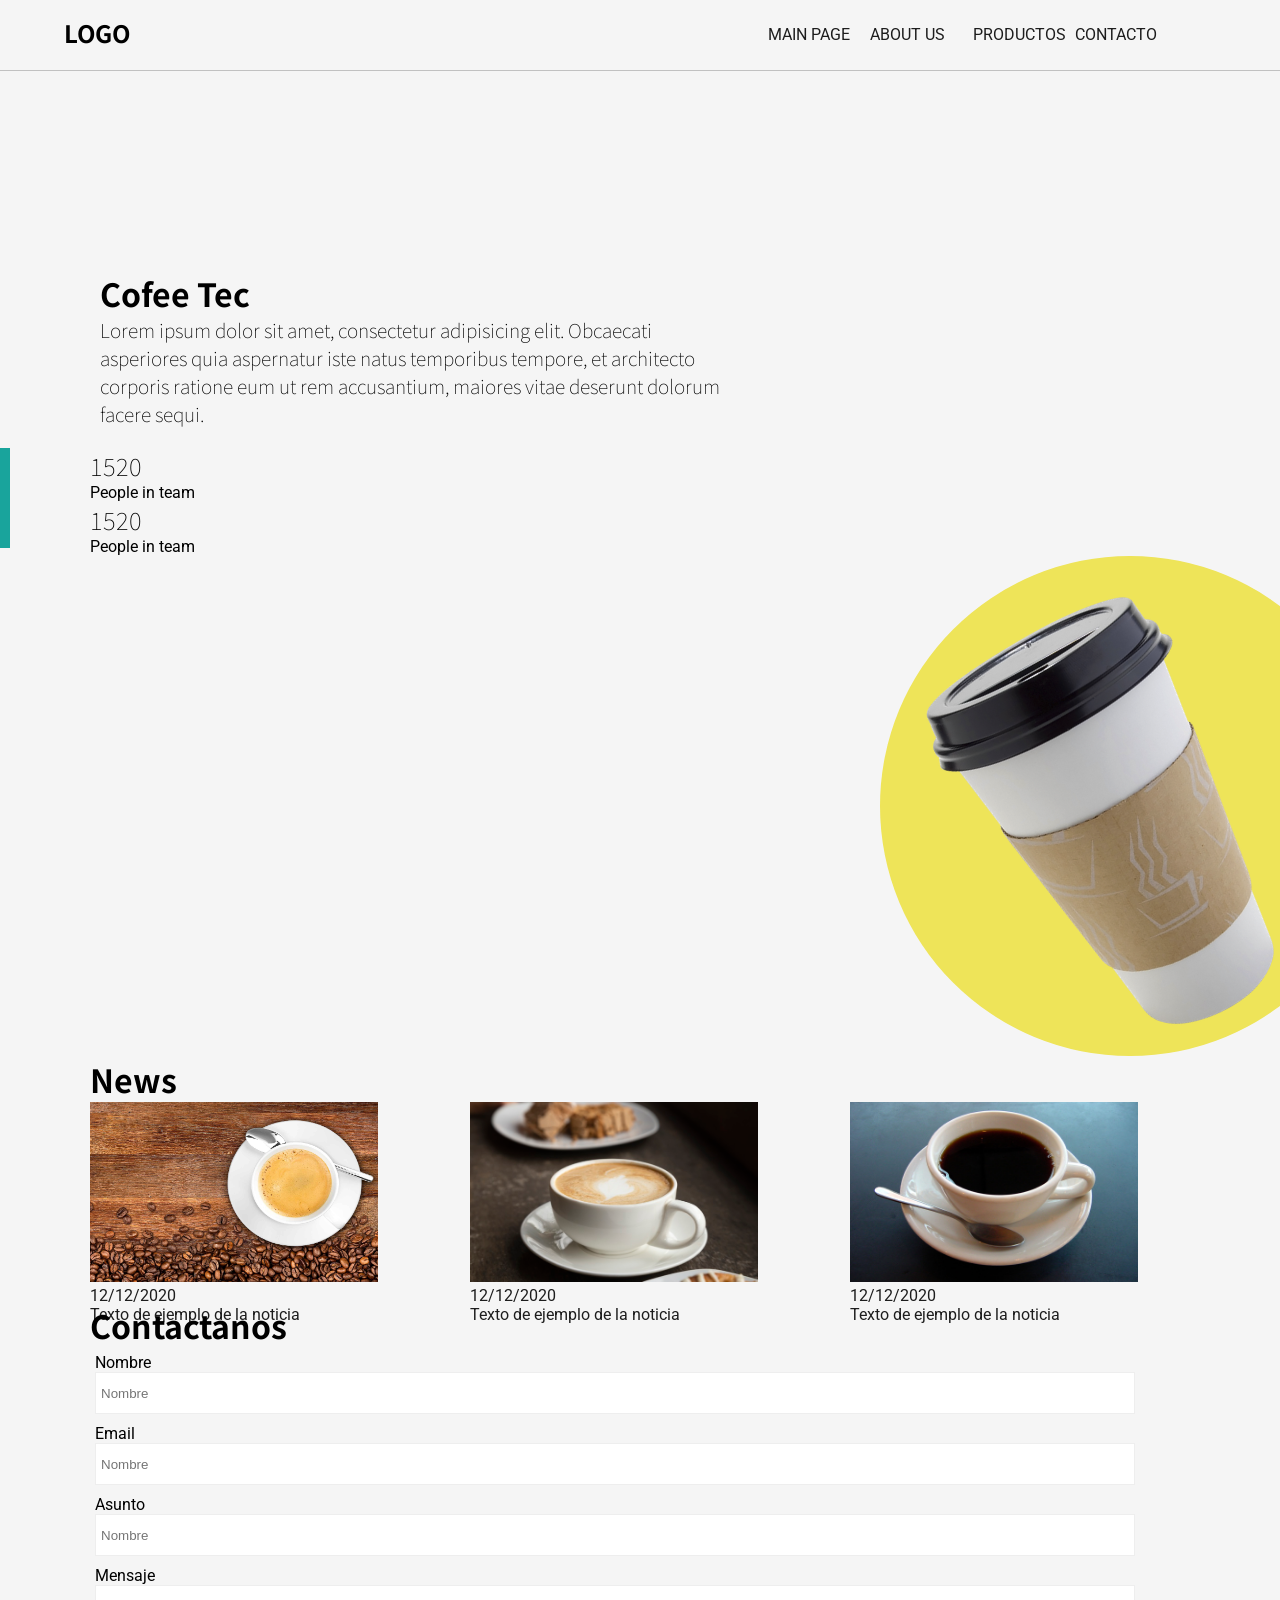
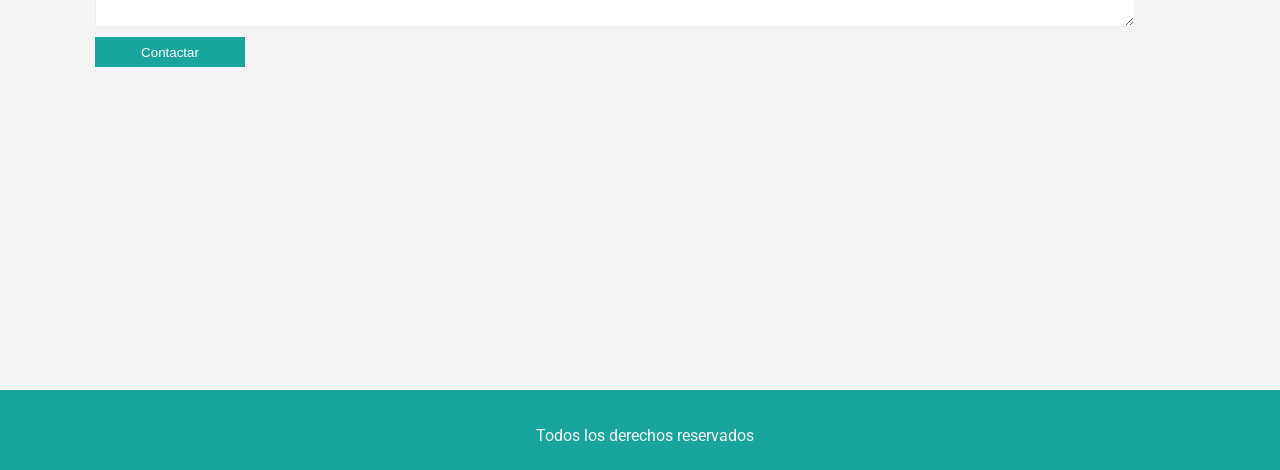
<file: coffee/index.html>
<!DOCTYPE html>
<html lang="en">
<head>
    <meta charset="UTF-8">
    <meta name="viewport" content="width=device-width, initial-scale=1.0">
    <title>Coffee </title>
    <link rel="stylesheet" href="./css/estilos.css">
        <link rel="preconnect" href="https://fonts.gstatic.com">
        <link href="https://fonts.googleapis.com/css2?family=Noto+Sans+JP&family=Roboto:ital,wght@0,100;0,400;1,100&display=swap" rel="stylesheet">
        <link rel="stylesheet" href="./css/mediaquerys.css">
</head>
<body>
    <header>
        <div id="logo">
            <h2>LOGO</h2>
        </div>
        <nav>
            <ul>
                <li>
                    <a href="#">Main Page</a>
                </li>
                <li>
                    <a href="#">About Us</a>
                </li>
                <li>
                    <a href="#">Productos</a>
                </li>
                <li>
                    <a href="#">Contacto</a>
                </li>
            </ul>
        </nav>
    </header>
    <section id="main">
        <div class="col">
            <h1>Cofee Tec</h1>
            <h3>Lorem ipsum dolor sit amet, consectetur adipisicing elit. Obcaecati asperiores quia aspernatur iste natus temporibus tempore, et architecto corporis ratione eum ut rem accusantium, maiores
                 vitae deserunt dolorum facere sequi.
            </h3>
            <div id="numeros">
                <div style="margin-left: 80px;">
                    <div class="col">
                        <h5>1520</h5>
                        <p>People in team</p>
                    </div>
                    <div class="col">
                        <h5>1520</h5>
                        <p>People in team</p>
                    </div>
                </div>
                
            </div>
            
        </div>

        <div class="col">
            <div class="bola">
                <img src="./img/cofeecup.png" alt="" width="500px">
            </div>
            
        </div>
    </section>
    <section id="news">
        <h2>News</h2>
        <div class="columna3" style="margin-left:0px">
            <a href="">
            <img src="./img/c1.jpg" alt="">
            <p>12/12/2020</p>
            <p>
                Texto de ejemplo de la noticia
            </p>
            </a>
        </div>
        <div class="columna3">
            <a href="">
                <img src="./img/c2.jpg" alt="">
                <p>12/12/2020</p>
                <p>
                    Texto de ejemplo de la noticia
                </p>
                </a>
        </div>
        <div class="columna3">
            <a href="">
                <img src="./img/c3.jpg" alt="">
                <p>12/12/2020</p>
                <p>
                    Texto de ejemplo de la noticia
                </p>
                </a>
        </div>
    </section>
    <section id="contact" style="height:600px;">
        <h2>Contactanos</h2>
        <div class="col">
            <form action="">
                <fieldset>
                    <label for="">Nombre</label>
                    <input type="text" placeholder="Nombre" required>
                </fieldset>
                <fieldset>
                    <label for="">Email</label>
                    <input type="text" placeholder="Nombre" required>
                </fieldset>
                <fieldset>
                    <label for="">Asunto</label>
                    <input type="text" placeholder="Nombre" required>
                </fieldset>
                <fieldset>
                    <label for="">Mensaje</label>
                    <textarea name="" id="" cols="30" rows="10"></textarea>
                </fieldset>
                <fieldset>
                    <button type="submit">Contactar</button>
                </fieldset>
            </form>
        </div>
        <div class="col">
            <iframe src="https://www.google.com/maps/embed?pb=!1m18!1m12!1m3!1d110096.50591133592!2d-107.97420684830922!3d30.421476522360614!2m3!1f0!2f0!3f0!3m2!1i1024!2i768!4f13.1!3m3!1m2!1s0x86dcac56ed28dca7%3A0x8299e04ee6d4dc88!2sCaffento!5e0!3m2!1ses-419!2smx!4v1610325547978!5m2!1ses-419!2smx" 
            width="100%" height="350" frameborder="0" style="border:0;" allowfullscreen="" aria-hidden="false" tabindex="0"></iframe>
        </div>
    </section>
    <br>
    <br>
    <footer>Todos los derechos reservados</footer>
</body>
</html>
</file>
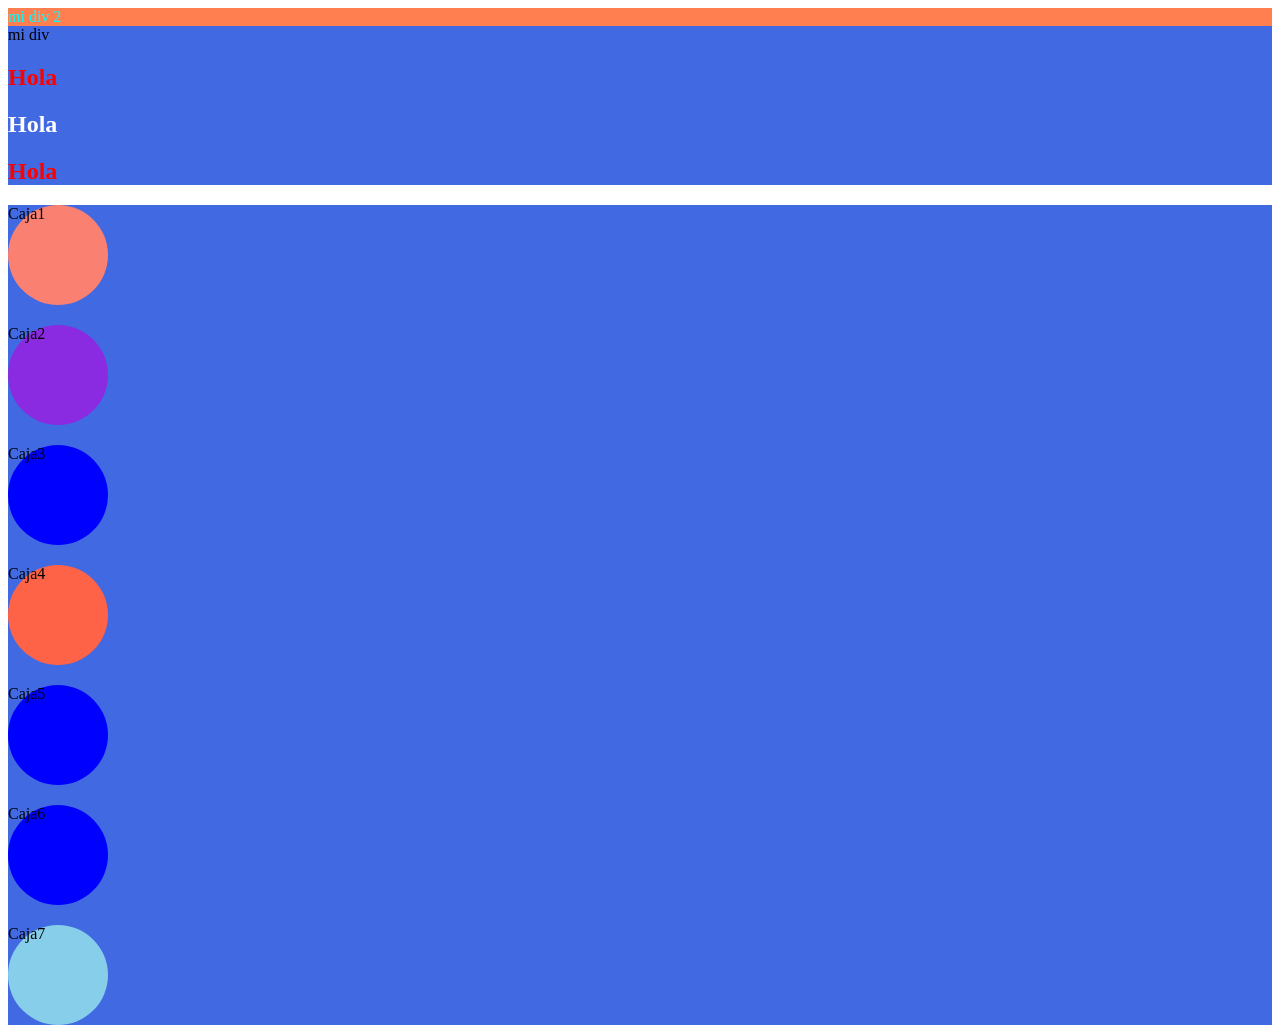
<file: estilos/index.html>
<!DOCTYPE html>
<html lang="en">
<head>
    <meta charset="UTF-8">
    <meta name="viewport" content="width=device-width, initial-scale=1.0">
    <title>Hola mundo en css</title>
    <link rel="stylesheet" href="./estilos.css">
</head>
<body>
    <div style="background-color: coral; color: aqua">
        mi div 2
    </div>
    <div>
        mi div 
        <h2 id="titulo2">Hola</h2>
        <h2 id="titulo">Hola</h2>
        <h2>Hola</h2>
    </div>
    <div>
        <div class="caja">Caja1</div>
        <div class="caja" style="background-color: blueviolet;">Caja2</div>
        <div class="caja">Caja3</div>
        <div class="caja">Caja4</div>
        <div class="caja">Caja5</div>
        <div class="caja">Caja6</div>
        <div class="caja">Caja7</div>
    </div>
</body>
</html>
</file>
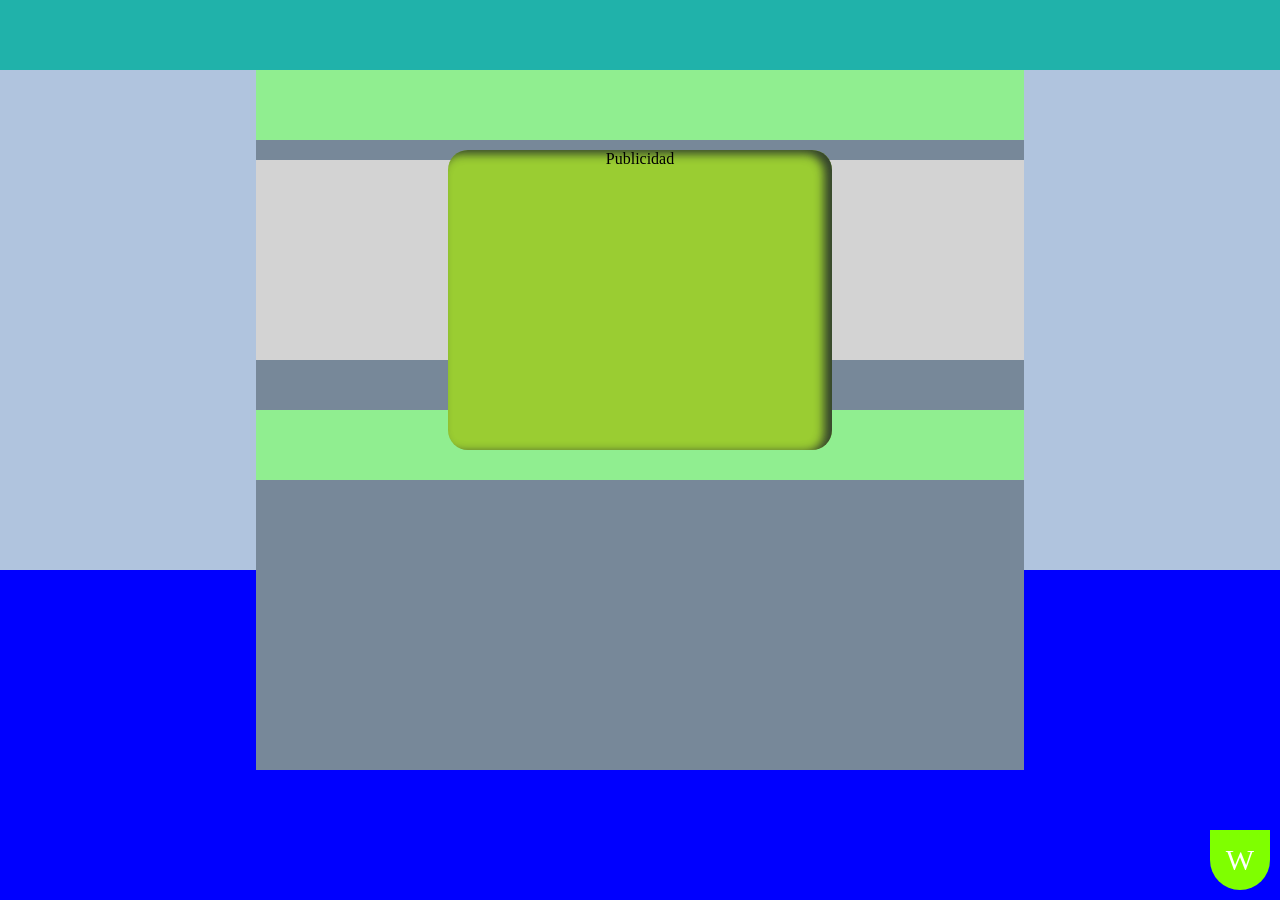
<file: prepractica/index.html>
<!DOCTYPE html>
<html lang="en">
<head>
    <meta charset="UTF-8">
    <meta name="viewport" content="width=device-width, initial-scale=1.0">
    <title>Prepractica</title>
    <link rel="stylesheet" href="./estilos.css">
</head>
<body>
    <div id="header"></div>
    <div id="central">
        <div id="nav"></div>
        <div id="section">
            <div id="header2"></div>
            <div id="article"></div>
            <div id="footer"></div>
        </div>
        <div id="aside"></div>
    </div>
    <div id="footer2"></div>
    <div id="whats">
        W
    </div>
    <div id="an">Publicidad</div>
</body>
</html>
</file>
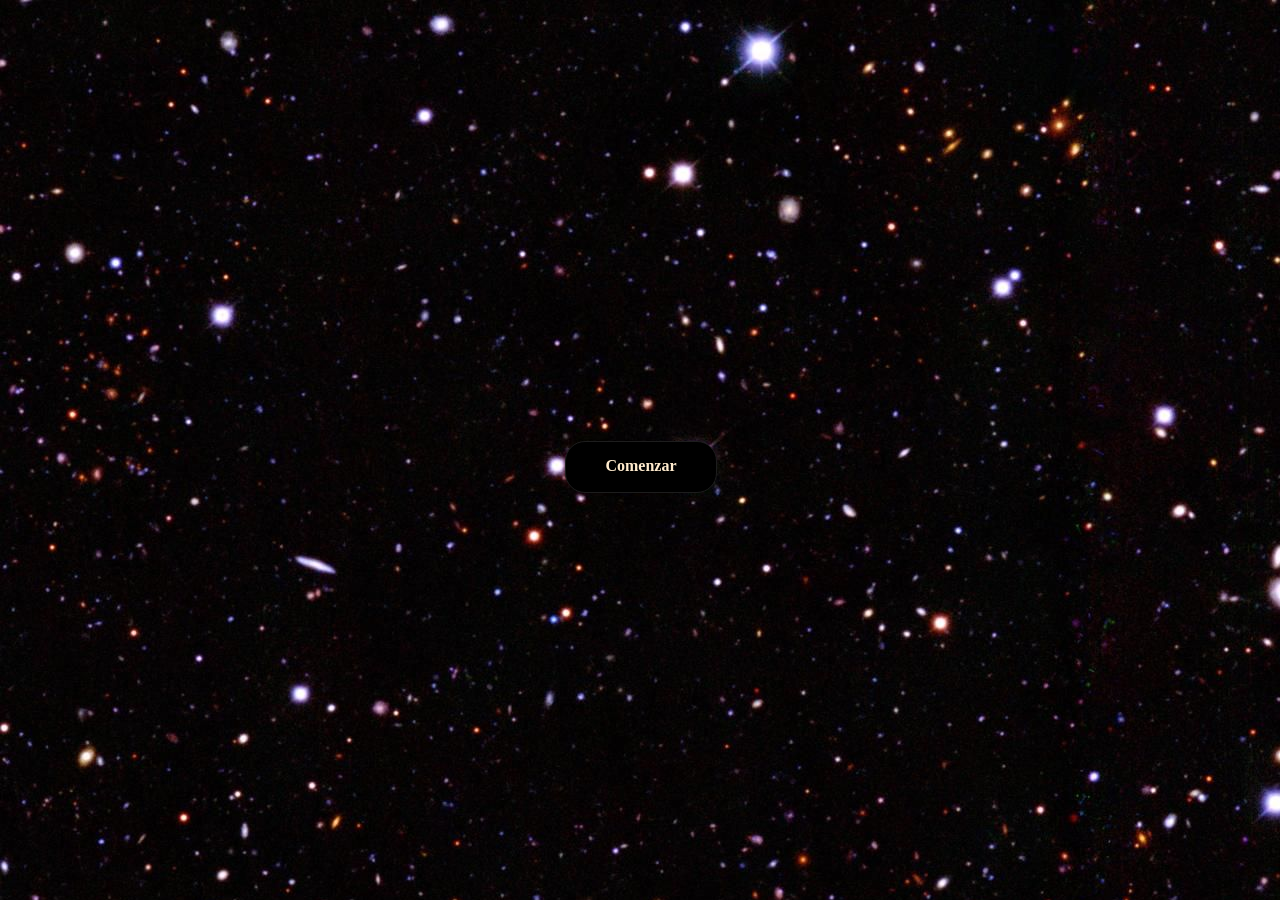
<file: space/index.html>
<!DOCTYPE html>
<html lang="en">
<head>
    <meta charset="UTF-8">
    <meta name="viewport" content="width=device-width, initial-scale=1.0">
    <title>Space</title>
    <link rel="stylesheet" href="./css/estilos.css">
</head>
<body>
    
    <a href="./planetas.html" id="btn">Comenzar</a>
</body>
</html>
</file>
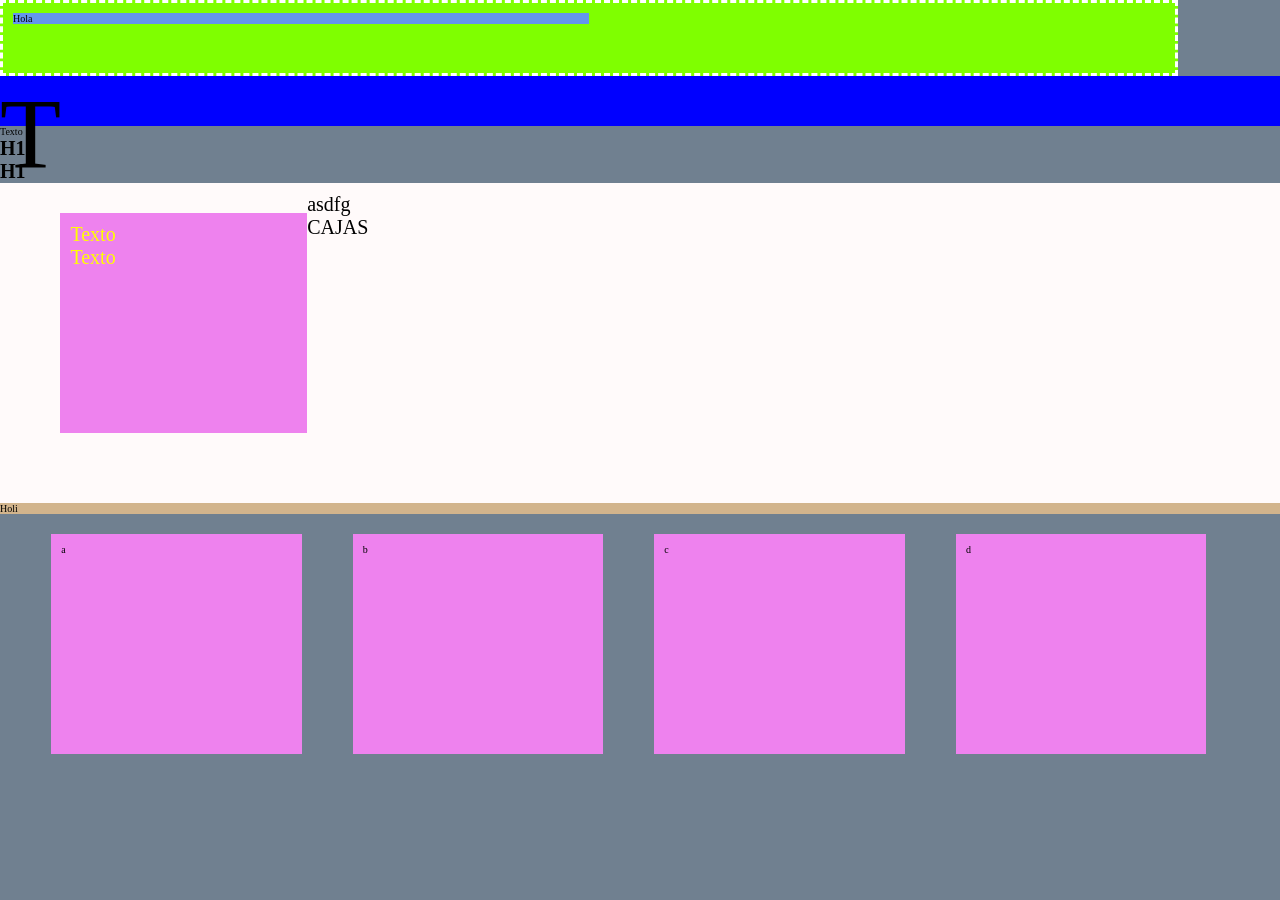
<file: estilos/cajas.html>
<!DOCTYPE html>
<html lang="en">
<head>
    <meta charset="UTF-8">
    <meta name="viewport" content="width=device-width, initial-scale=1.0">
    <title>Cajas</title>
    <link rel="stylesheet" href="./cajas.css">
</head>
<body>
    <div id="nuevo">
        <div>Hola</div>
    </div>
    <span id="span">T</span>
    <span >Texto</span>
    <h1>H1</h1>
    <h1>H1</h1>
    <div id="caja1">
        asdfg
        <div class="cajas">
            <p>Texto</p>
            <p>Texto</p>
        </div>    
        <div>
            <p>CAJAS</p>
        </div>
    </div>
    <div id="caja2">Holi</div>
    <div class="cajas">a</div>
    <div class="cajas">b</div>
    <div class="cajas">c</div>
    <div class="cajas">d</div>
</body>
</html>
</file>
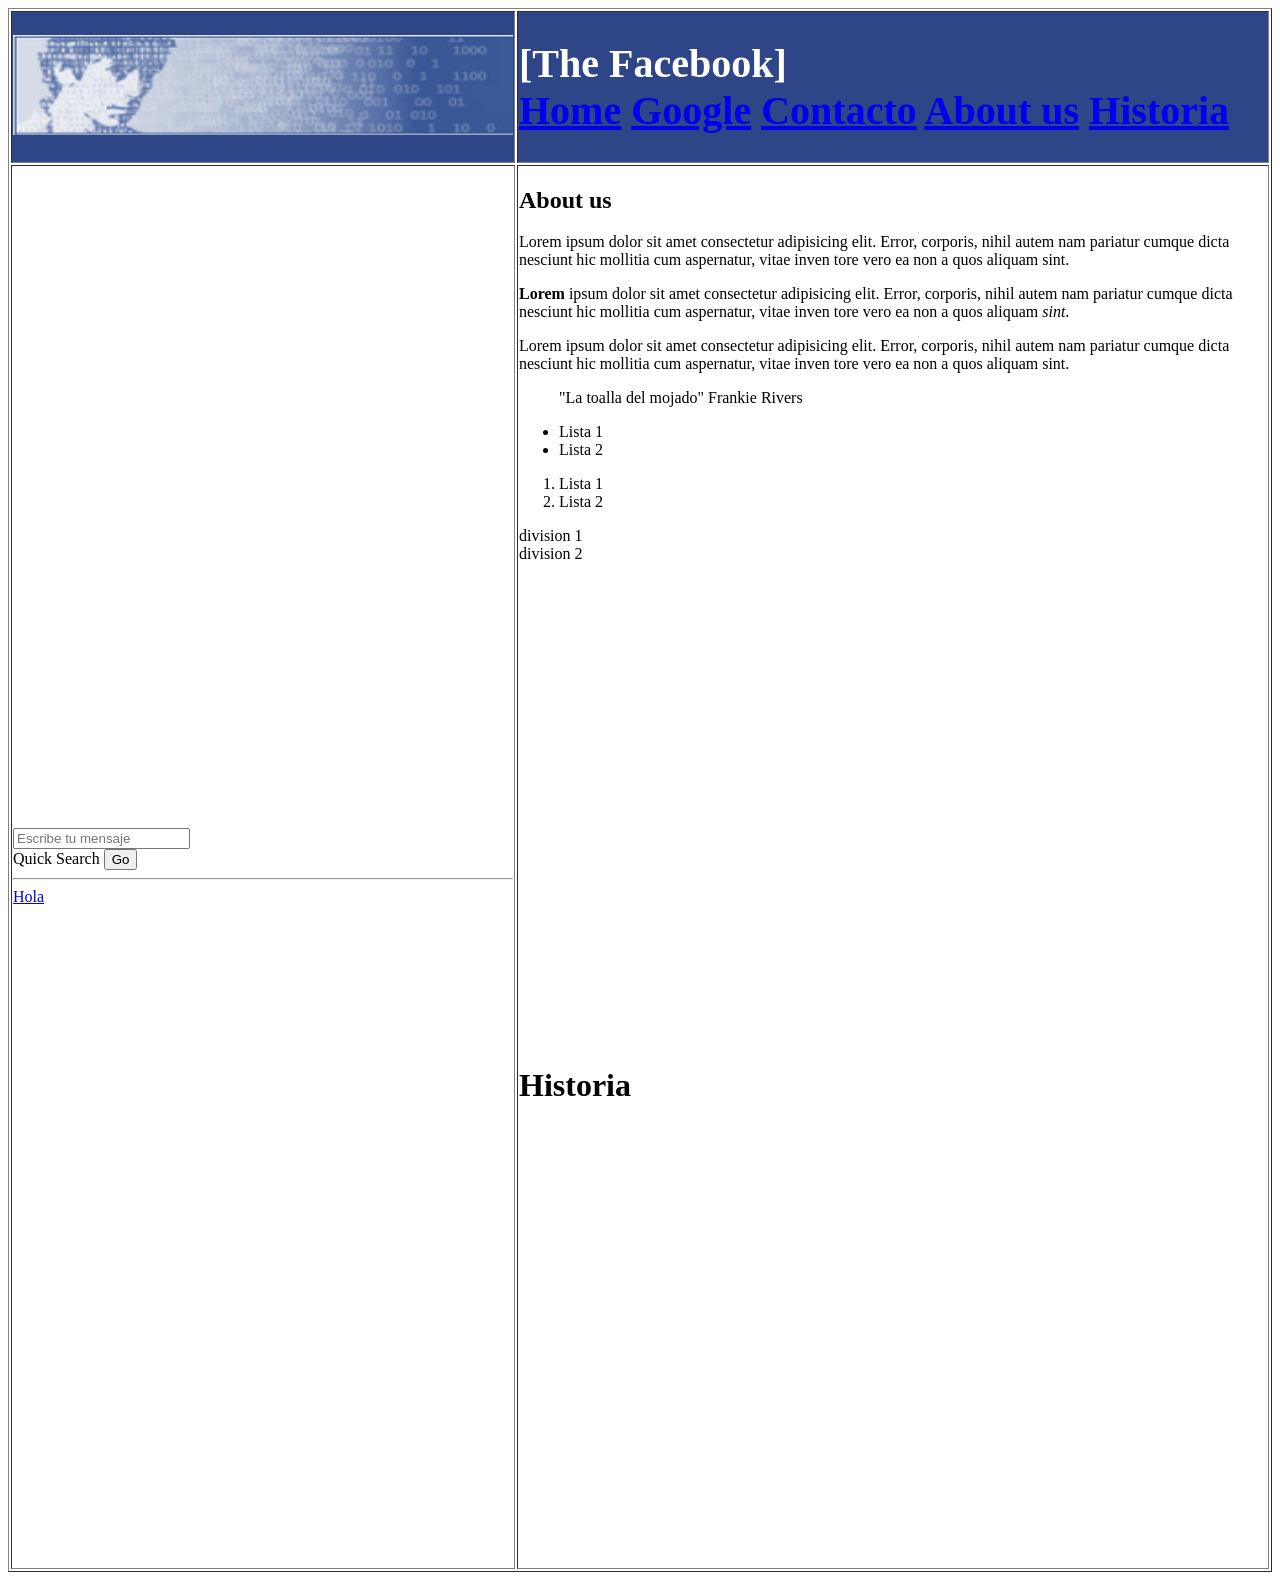
<file: Introducción/about.html>
<!DOCTYPE html>
<html>
    <head>
        <meta charset="UTF-8">
        <title>the facebook</title>
    </head>
    <body>
        <table border="1px" width="100%" height="600px">
            <tbody>
                <tr height="100px" bgcolor="#2e4588">
                    <td width="500px">
                        
                        <img src="./img/fondo.png" width="500px" height="100px"/>
                    </td>
                    <td>
                    <h1 style="color:white;font-size:40px">
                        <span>[The Facebook]</span>
                        <br>
                        <a href="./thefacebook.html" target="blank">Home</a>
                        <a href="http://google.com" target="blank">Google</a>
                        <a href="mailto:angelicasalaicesarriola@gmail.com">Contacto</a>
                        <a href="./about.html">About us</a>
                        <a href="./about.html#historia">Historia</a>
                    
                    </h1>

                    </td>
                </tr>
                <tr>
                    <td width="200px">
                        <input type="text" placeholder="Escribe tu mensaje">
                        <br>
                        <label>Quick Search</label>
                        <button>Go</button>
                        <hr>
                        <a href="#">Hola</a>
                    </td>
                    <td>
                        <h2>About us</h2>
                        <p>Lorem ipsum dolor sit amet consectetur adipisicing elit. Error, corporis, nihil autem
                             nam pariatur cumque dicta nesciunt hic mollitia cum aspernatur, vitae inven
                            tore vero ea non a quos aliquam sint.
                        </p>
                        <p><b>Lorem</b> ipsum dolor sit amet consectetur adipisicing elit. Error, corporis, nihil autem
                            nam pariatur cumque dicta nesciunt hic mollitia cum aspernatur, vitae inven
                           tore vero ea non a quos aliquam <i>sint</i>.
                       </p>
                       <p>Lorem ipsum dolor sit amet consectetur adipisicing elit. Error, corporis, nihil autem
                        nam pariatur cumque dicta nesciunt hic mollitia cum aspernatur, vitae inven
                       tore vero ea non a quos aliquam sint.
                        </p>
                        <blockquote>
                            "La toalla del mojado" Frankie Rivers
                        </blockquote>
                        <ul>
                            <li>Lista 1</li>
                            <li>Lista 2</li>

                        </ul>
                        <ol>
                            <li>Lista 1</li>
                            <li>Lista 2</li>
                            
                        </ol>
                        <div>division 1</div>
                        <div style="height: 500px;">division 2</div>
                        <div id="historia" style="height: 500px;">
                            <h1>Historia</h1>
                    </td>
                </tr>
            </tbody>
        </table>
    </body>  
</html>
</file>
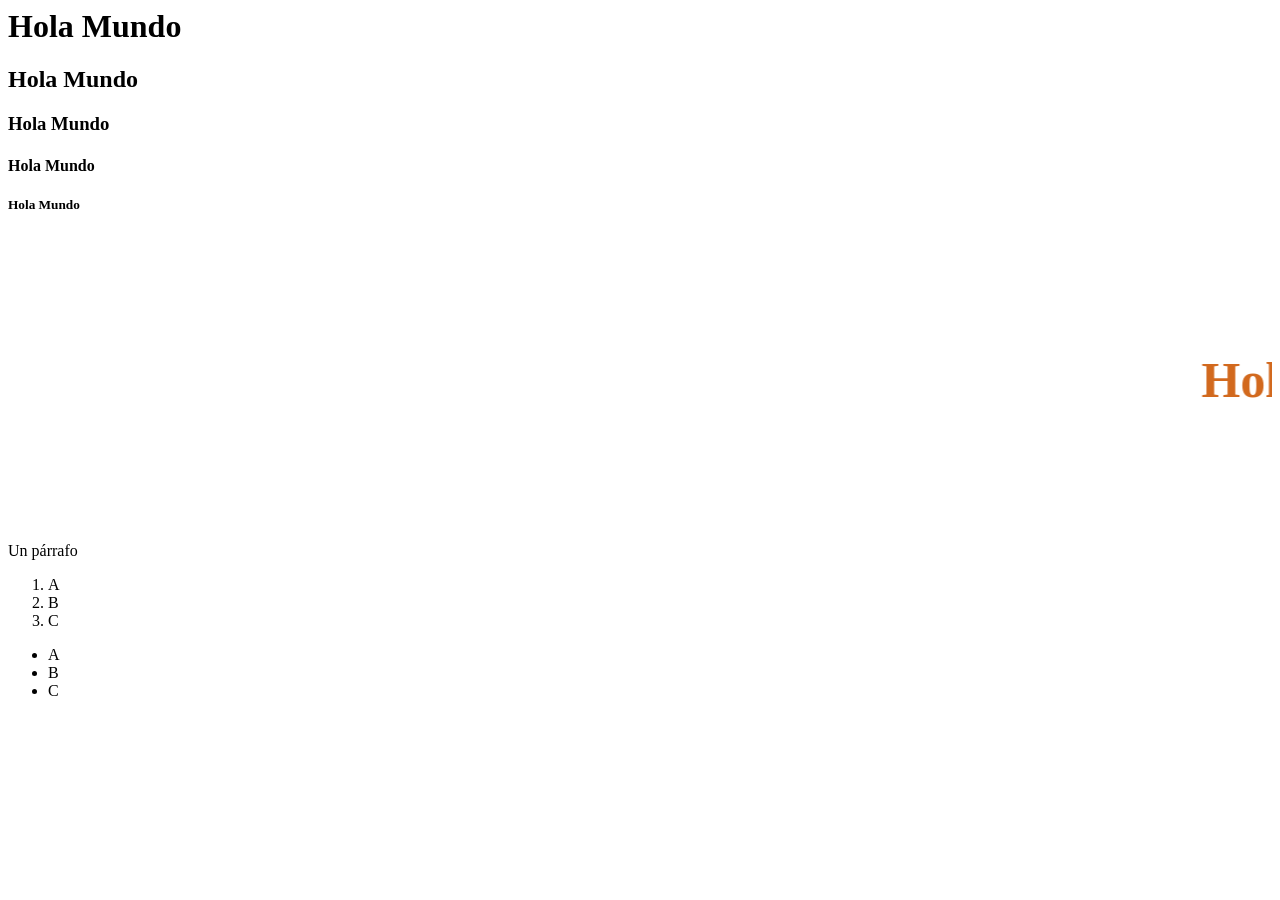
<file: Introducción/holamundo.html>
<doctype html>
<html lang="es">
	<head>
		<!--Configuraciones del sitio-->
		<title>Hello World</title>
		<meta charset="UTF-8"/>
	</head>
	<body>
		<!--Cuerpo de la página-->
		<h1>Hola Mundo</h1>
		<h2>Hola Mundo</h2>
		<h3>Hola Mundo</h3>
		<h4>Hola Mundo</h4>
		<h5>Hola Mundo</h5>
		<marquee>
			<h6 style="color: chocolate;font-size:50px">Hola 					Mundo</h6>
		</marquee>
		<p>Un párrafo</p>
		<ol>
			<li>A</li>
			<li>B</li>
			<li>C</li>
		</ol>
		<ul>
			<li>A</li>
			<li>B</li>
			<li>C</li>
		</ul>
			
	</body>






</html>
</file>
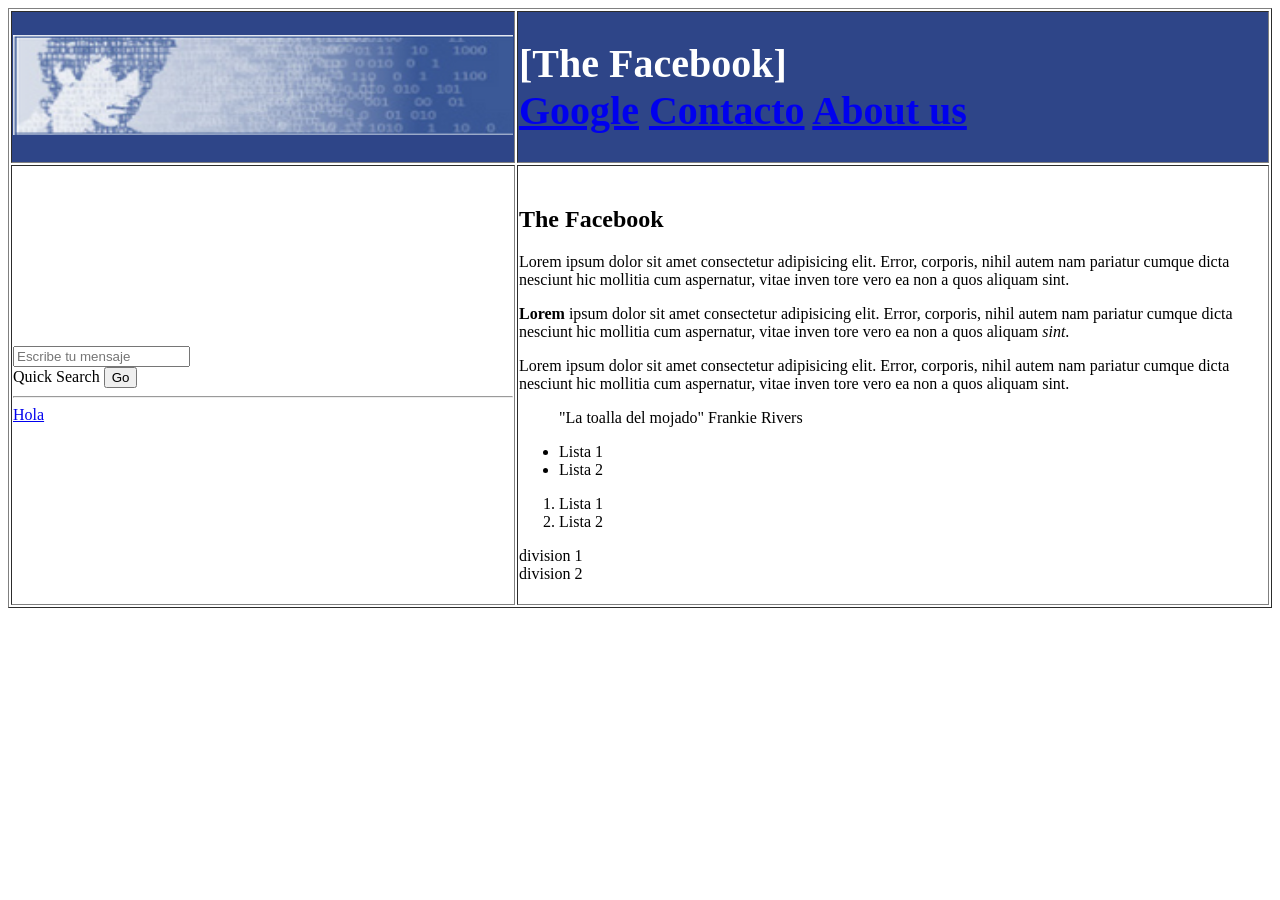
<file: Introducción/thefacebook.html>
<!DOCTYPE html>
<html>
    <head>
        <meta charset="UTF-8">
        <title>the facebook</title>
    </head>
    <body>
        <table border="1px" width="100%" height="600px">
            <tbody>
                <tr height="100px" bgcolor="#2e4588">
                    <td width="500px">
                        
                        <img src="./img/fondo.png" width="500px" height="100px"/>
                    </td>
                    <td>
                    <h1 style="color:white;font-size:40px">
                        <span>[The Facebook]</span>
                        <br>
                        <a href="http://google.com" target="blank">Google</a>
                        <a href="./contacto.html">Contacto</a>
                        <a href="./about.html">About us</a>
                    </h1>

                    </td>
                </tr>
                <tr>
                    <td width="200px">
                        <input type="text" placeholder="Escribe tu mensaje">
                        <br>
                        <label>Quick Search</label>
                        <button>Go</button>
                        <hr>
                        <a href="#">Hola</a>
                    </td>
                    <td>
                        <h2>The Facebook</h2>
                        <p>Lorem ipsum dolor sit amet consectetur adipisicing elit. Error, corporis, nihil autem
                             nam pariatur cumque dicta nesciunt hic mollitia cum aspernatur, vitae inven
                            tore vero ea non a quos aliquam sint.
                        </p>
                        <p><b>Lorem</b> ipsum dolor sit amet consectetur adipisicing elit. Error, corporis, nihil autem
                            nam pariatur cumque dicta nesciunt hic mollitia cum aspernatur, vitae inven
                           tore vero ea non a quos aliquam <i>sint</i>.
                       </p>
                       <p>Lorem ipsum dolor sit amet consectetur adipisicing elit. Error, corporis, nihil autem
                        nam pariatur cumque dicta nesciunt hic mollitia cum aspernatur, vitae inven
                       tore vero ea non a quos aliquam sint.
                        </p>
                        <blockquote>
                            "La toalla del mojado" Frankie Rivers
                        </blockquote>
                        <ul>
                            <li>Lista 1</li>
                            <li>Lista 2</li>

                        </ul>
                        <ol>
                            <li>Lista 1</li>
                            <li>Lista 2</li>
                            
                        </ol>
                        <div>division 1</div>
                        <div>division 2</div>
                    </td>
                </tr>
            </tbody>
        </table>
    </body>  
</html>
</file>
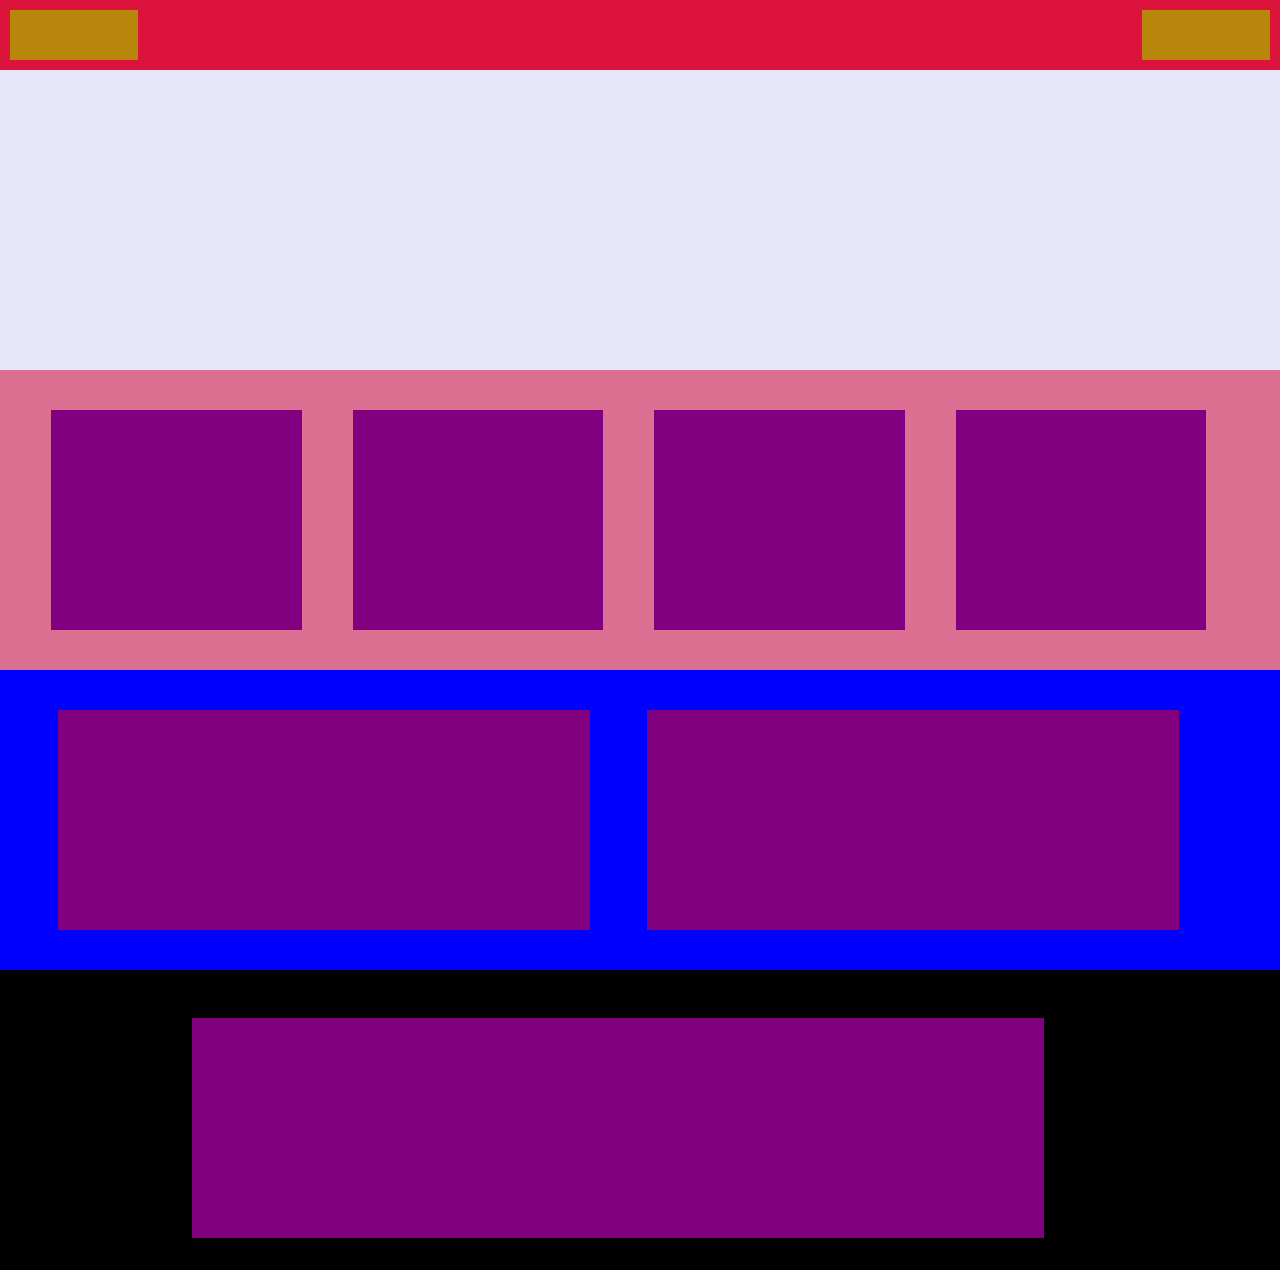
<file: practica1/practica1.html>
<!DOCTYPE html>
<html lang="en">
<head>
    <meta charset="UTF-8">
    <meta name="viewport" content="width=device-width, initial-scale=1.0">
    <title>Pracctica 1</title>
    <link rel="stylesheet" href="./estilos.css">
</head>
<body>
    <div id=header>
        <div id=nav></div>
        <div id=section></div>
        <div id=aside></div>
    </div>
    <div id=caja1></div>
    <div id=caja2>
        <div class="caja1"></div>
        <div class="caja1"></div>
        <div class="caja1"></div>
        <div class="caja1"></div>
    </div>
    <div id="caja3">
        <div class="caja2"></div>
        <div class="caja2"></div>
    </div>
    <div id="caja4">
        <br>
        <div id="caja5"></div>
    </div>
   

</body>
</html>
</file>
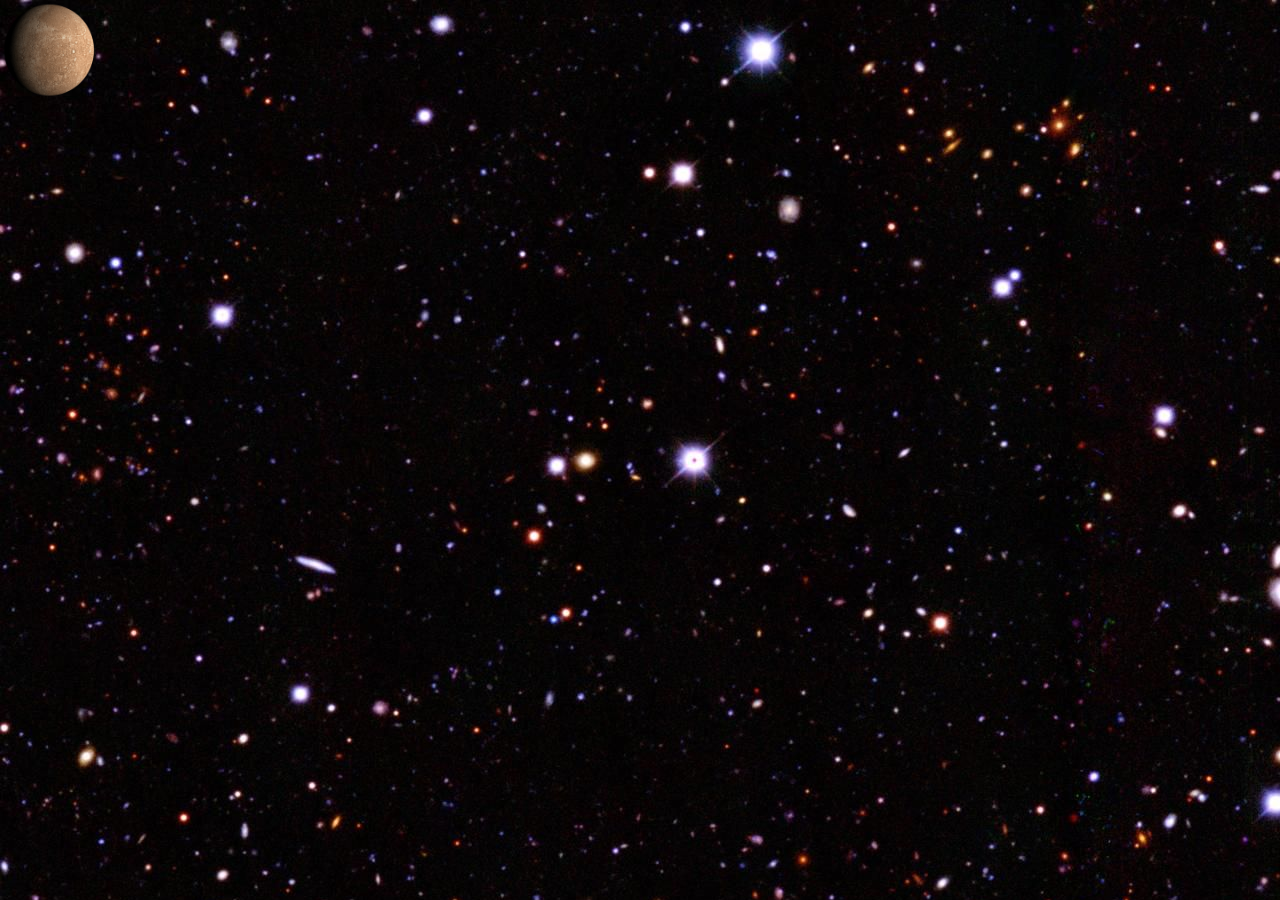
<file: space/planetas.html>
<!DOCTYPE html>
<html lang="en">
<head>
    <meta charset="UTF-8">
    <meta name="viewport" content="width=device-width, initial-scale=1.0">
    <title>Planetas</title>
    <link rel="stylesheet" href="./css/estilos.css">
</head>
<body>
    <img src="./img/mercurio.png" alt="" id="mercurio">
</body>
</html>
</file>
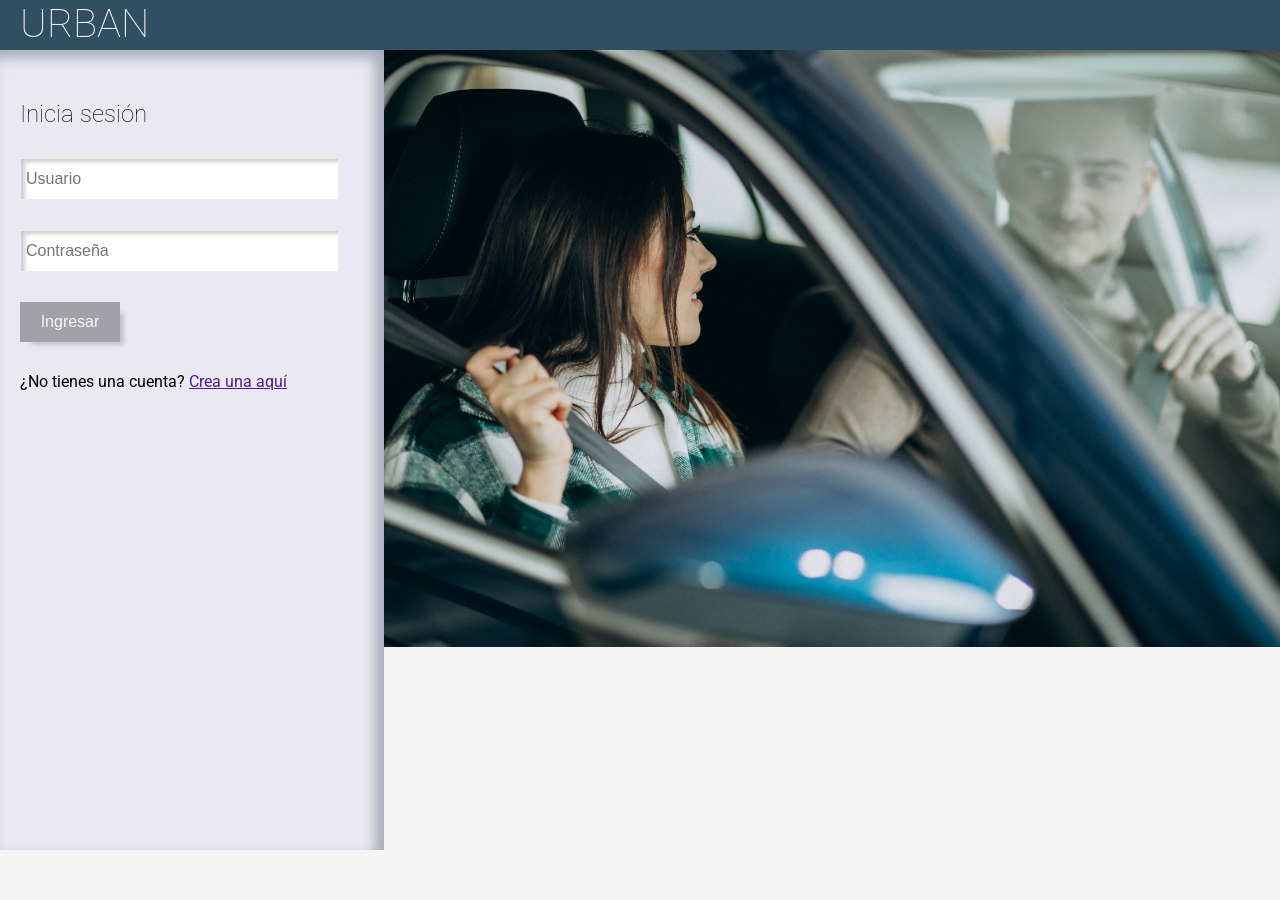
<file: URBAN/html/bienvenido.html>
<!DOCTYPE html>
<html lang="en">
<head>
    <meta charset="UTF-8">
    <meta name="viewport" content="width=device-width, initial-scale=1.0">
    <title>Bienvenido</title>
    <link rel="stylesheet" href="../css/estilos.css">
    <link rel="preconnect" href="https://fonts.gstatic.com">
    <link href="https://fonts.googleapis.com/css2?family=Noto+Sans+JP&family=Roboto:ital,wght@0,100;0,400;1,100&display=swap" rel="stylesheet">

</head>
<body>
    <div id="logo">URBAN</div>
    <div class="bien">
        <h2>Inicia sesión</h2>
        <div class="iniciar">
            <form action="">
                <fieldset>
                    
                    <input class="inp"type="text" placeholder="Usuario" required>
                </fieldset>
                <fieldset>
                    
                    <input class="inp"type="text" placeholder="Contraseña" required>
                </fieldset>
                <fieldset>
                    <button type="submit">Ingresar</button>
                </fieldset>
            </form>
            <p style="margin-left: 20px; margin-top: 30px;">¿No tienes una cuenta? <a href="">Crea una aquí</a></p>
        </div>
    </div>
    <div class="cimg">
        <img class="imgfondo" src="../img/rite.jpg" />
    </div>
</body>
</html>
</file>
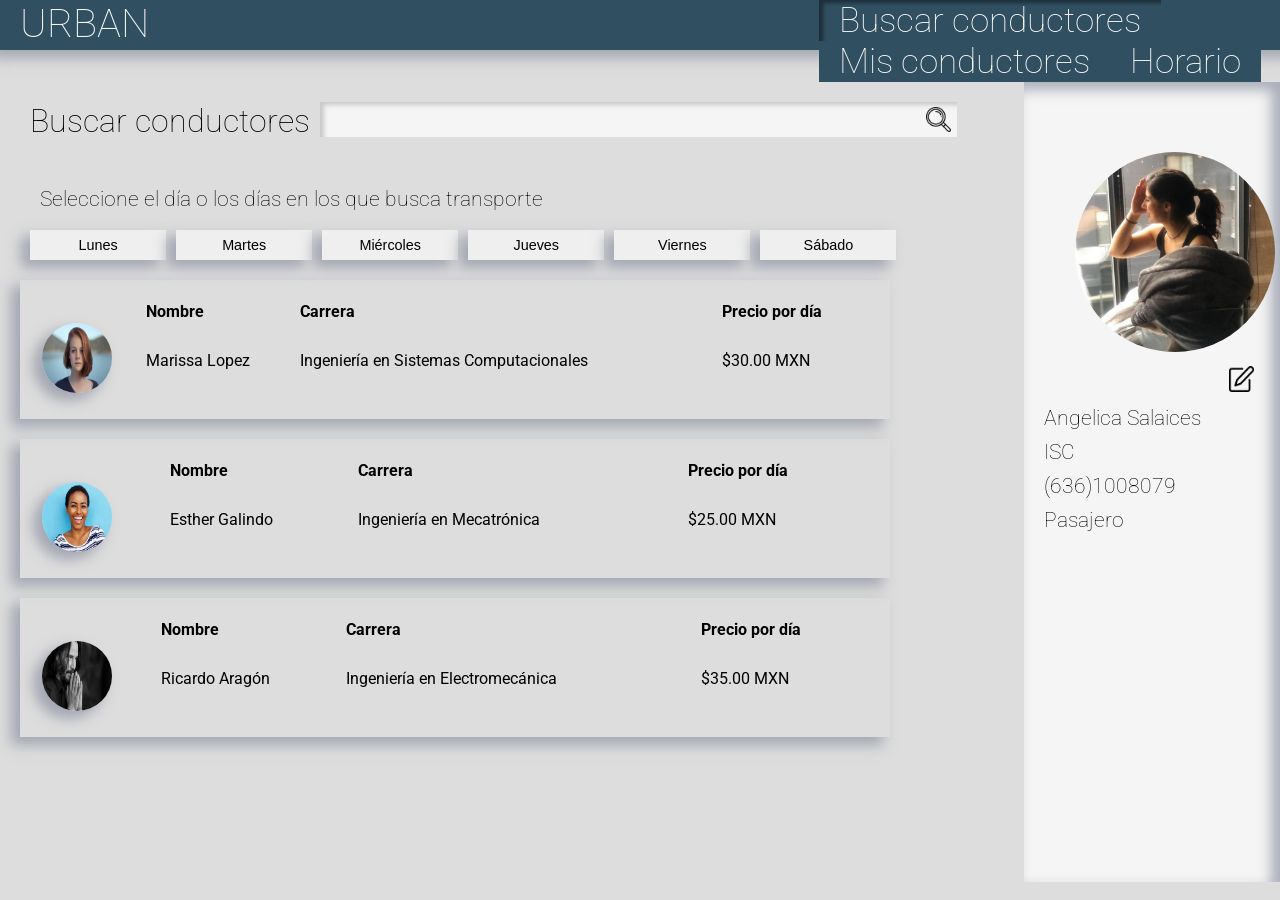
<file: URBAN/html/buscar.html>
<!DOCTYPE html>
<html lang="en">
<head>
    <meta charset="UTF-8">
    <meta name="viewport" content="width=device-width, initial-scale=1.0">
    <title class="titulos">Buscar</title>
    <link rel="stylesheet" href="../css/estilosb.css">
    <link rel="preconnect" href="https://fonts.gstatic.com">
    <link href="https://fonts.googleapis.com/css2?family=Noto+Sans+JP&family=Roboto:ital,wght@0,100;0,400;1,100&display=swap" rel="stylesheet">
</head>
<body>
    <div id="logo">
        <div class="col1">URBAN</div>
        <div class="col2"><button style="-webkit-box-shadow: inset 8px 7px 4px -4px rgba(0, 0, 0, 0.44);
            -moz-box-shadow: inset 8px 7px 4px -4px rgba(0, 0, 0, 0.44);
            box-shadow: inset 8px 7px 4px -4px rgba(0, 0, 0, 0.44);">Buscar conductores</button></div>
        <div class="col2"><button>Mis conductores</button></div>
        <div class="col2"><button >Horario</button></div>
        
    </div>
    <div id="menu">
        <a class="opciones"href="">Buscar conductores</a>
        <a class="opciones"href="">Mis conductores</a>
        <a class="opciones"href="">Horario</a>
        <a class="opciones"href="">Usuario</a>
    </div>
</div>
<div class="usuario">
    <img class="imgyo"src="../img/yo.png" alt="">
    <br>
    <img id="editar"src="../img/edit.png" alt="">
    <p class="texto">Angelica Salaices</p>
    <p class="texto">ISC</p>
    <p class="texto">(636)1008079</p>
    <p class="texto">Pasajero</p>


</div>
    <div><h1 class="titulos" style="margin-left:30px; margin-top: 20px; float: left;">Buscar conductores</h1><input id="buscar"type="text"> </div>
    
    <div class="titulos"> <p class="texto">Seleccione el día o los días en los que busca transporte</p>
        <br>
        <button class="dia">Lunes</button>
        <button class="dia">Martes</button>
        <button class="dia">Miércoles</button>
        <button class="dia">Jueves</button>
        <button class="dia">Viernes</button>
        <button class="dia">Sábado</button>
    </div>
    <table class="tabla">
        <tr>
            <td></td>
          <td><strong>Nombre</strong></td>
          <td><strong>Carrera</strong></td>
          <td><strong>Precio por día</strong></td>
        </tr>
        <tr class="fila">
                <td><img  class ="imgperfil"src="../img/person1.jpg" alt=""></td>
                <td>Marissa Lopez</td>
                <td>Ingeniería en Sistemas Computacionales</td>
                <td>$30.00 MXN</td>
        </tr>
        <table class="tabla">
            <tr>
                <td></td>
              <td><strong>Nombre</strong></td>
              <td><strong>Carrera</strong></td>
              <td><strong>Precio por día</strong></td>
            </tr>
            <tr class="fila">
                    <td><img  class ="imgperfil"src="../img/person2.jpg" alt=""></td>
                    <td>Esther Galindo</td>
                    <td>Ingeniería en Mecatrónica</td>
                    <td>$25.00 MXN</td>
            </tr>
            <table class="tabla">
                <tr>
                    <td></td>
                  <td><strong>Nombre</strong></td>
                  <td><strong>Carrera</strong></td>
                  <td><strong>Precio por día</strong></td>
                </tr>
                <tr class="fila">
                        <td><img  class ="imgperfil"src="../img/person3.jpg" alt=""></td>
                        <td>Ricardo Aragón</td>
                        <td>Ingeniería en Electromecánica</td>
                        <td>$35.00 MXN</td>
                </tr>
        
        
        
       
    
    
</body>
</html>
</file>
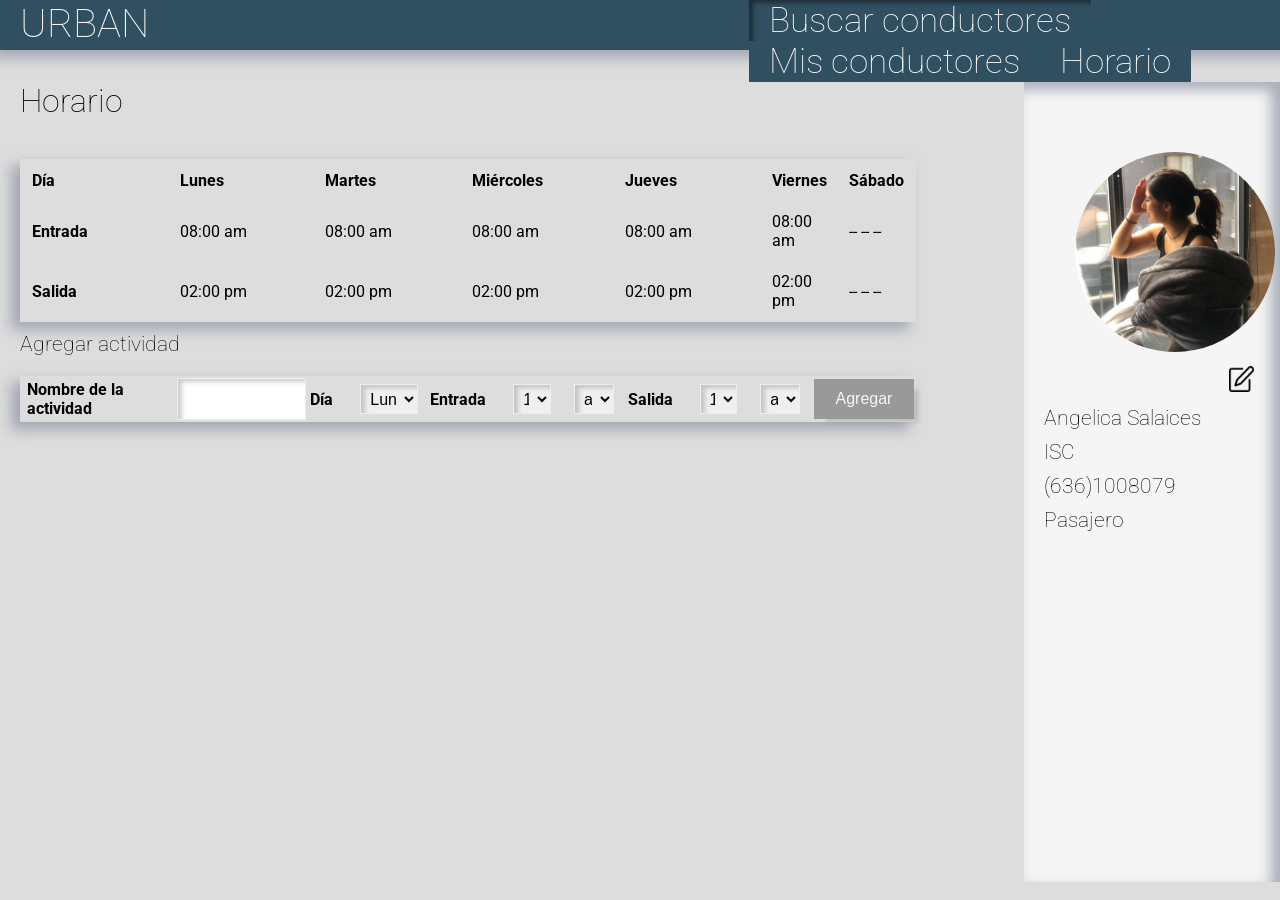
<file: URBAN/html/horario.html>
<!DOCTYPE html>
<html lang="en">
<head>
    <meta charset="UTF-8">
    <meta name="viewport" content="width=device-width, initial-scale=1.0">
    <title>Horario</title>
    <link rel="stylesheet" href="../css/estilosh.css">
    <link rel="preconnect" href="https://fonts.gstatic.com">
    <link href="https://fonts.googleapis.com/css2?family=Noto+Sans+JP&family=Roboto:ital,wght@0,100;0,400;1,100&display=swap" rel="stylesheet">
</head>
<body>
    <div id="logo">
        <div class="col1">URBAN</div>
        
        <div class="col2">
            <button style="-webkit-box-shadow: inset 8px 7px 4px -4px rgba(0, 0, 0, 0.44);
            -moz-box-shadow: inset 8px 7px 4px -4px rgba(0, 0, 0, 0.44);
            box-shadow: inset 8px 7px 4px -4px rgba(0, 0, 0, 0.44);">Buscar conductores</button></div>
        <div class="col2"><button>Mis conductores</button></div>
        <div class="col2"><button >Horario</button></div>
    </div>
    <div id="menu">
        <a class="opciones"href="">Buscar conductores</a>
        <a class="opciones"href="">Mis conductores</a>
        <a class="opciones"href="">Horario</a>
        <a class="opciones"href="">Usuario</a>
    </div>
    <div class="usuario">
        <img class="imgyo"src="../img/yo.png" alt="">
        <br>
        <img id="editar"src="../img/edit.png" alt="">
        <p class="texto">Angelica Salaices</p>
        <p class="texto">ISC</p>
        <p class="texto">(636)1008079</p>
        <p class="texto">Pasajero</p>


    </div>
    <h1 class="titulos">Horario</h1>
    <table class="tabla">
        <tr>
            <td><strong>Día</strong></td>
            <td><strong>Entrada</strong></td>
            <td><strong>Salida</strong></td>
            
        </tr>
        <tr class="fila">
            <td><strong>Lunes</strong></td>
                <td>08:00 am</td>
                <td>02:00 pm</td>
                
        </tr>
        <tr class="fila">
            <td><strong>Martes</strong></td>
                <td>08:00 am</td>
                <td>02:00 pm</td>
                
        </tr>
        <tr class="fila">
            <td><strong>Miércoles</strong></td>
                <td>08:00 am</td>
                <td>02:00 pm</td>
                
        </tr>
        <tr class="fila">
            <td><strong>Jueves</strong></td>
                <td>08:00 am</td>
                <td>02:00 pm</td>
                
        </tr>
        <tr class="fila">
            <td><strong>Viernes</strong></td>
                <td>08:00 am</td>
                <td>02:00 pm</td>
                
        </tr>
        <tr class="fila">
            <td><strong>Sábado</strong></td>
                <td>-- -- --</td>
                <td>-- -- --</td>
                
        </tr>
        
    </table>
    <br>
    <div class="texto1">Agregar actividad</div>
    <table class="tabla">
        <tr>
            <td><strong>Nombre de la actividad</strong></td>
          <td><input class="inp"type="text"></td>
           </tr>
           <tr>
          <td><strong>Día</strong></td>
          <td>
            <select class="inp"type="text">
            <option value="">Lunes</option>
            <option value="">Martes</option>
            <option value="">Miércoles</option>
            <option value="">Jueves</option>
            <option value="">Viérnes</option>
            <option value="">Sábado</option>
            </select>
          </td>
        </tr>
        <tr>
          <td><strong>Entrada</strong></td>
          <td>
              <select class="inp"type="text">
              <option value="1">1</option>
              <option value="2">2</option>
              <option value="3">3</option>
              <option value="4">4</option>
              <option value="5">5</option>
              <option value="6">6</option>
              <option value="7">7</option>
              <option value="8">8</option>
              <option value="9">9</option>
              <option value="10">10</option>
              <option value="11">11</option>
              <option value="12">12</option>
              </select>
          </td>
          <td>
              <select class="inp">
              <option value="">am</option>
              <option value="">pm</option>
              </select>
           </td>
        </tr>
        <tr>
          <td><strong >Salida</strong></td>
          <td><select class="inp"type="text">
            <option value="1">1</option>
            <option value="2">2</option>
            <option value="3">3</option>
            <option value="4">4</option>
            <option value="5">5</option>
            <option value="6">6</option>
            <option value="7">7</option>
            <option value="8">8</option>
            <option value="9">9</option>
            <option value="10">10</option>
            <option value="11">11</option>
            <option value="12">12</option>
            </select>
           </td>
        <td><select class="inp">
            <option value="">am</option>
            <option value="">pm</option>
        </select></td>
    </tr>
    <tr>
        <td>
            <button class="button">Agregar</button>
        </td>
    </tr>
        
        
       
    </table>
        
        <table class="tablaH1">
            <tr>
              <td><strong>Día</strong></td>
              <td><strong>Lunes</strong></td>
              <td><strong>Martes</strong></td>
              <td><strong>Miércoles</strong></td>
              <td><strong>Jueves</strong></td>
              <td><strong>Viernes</strong></td>
              <td><strong>Sábado</strong></td>
            </tr>
            <tr>
                    <td><strong>Entrada</strong></td>
                    <td>08:00 am</td>
                    <td>08:00 am</td>
                    <td>08:00 am</td>
                    <td>08:00 am</td>
                    <td>08:00 am</td>
                    <td>-- -- --</td>
            </tr>
            <tr>
                <td><strong>Salida</strong></td>
                <td>02:00 pm</td>
                <td>02:00 pm</td>
                <td>02:00 pm</td>
                <td>02:00 pm</td>
                <td>02:00 pm</td>
                <td>-- -- --</td>
            </tr>
        </table>
    
    <div class="texto2">Agregar actividad</div>
        <table class="tablaH2">
            <tr>
                <td><strong>Nombre de la actividad</strong></td>
              <td><input class="inp"type="text"></td>
              <td><strong>Día</strong></td>
              <td><select class="inp"type="text">
                <option value="">Lunes</option>
                <option value="">Martes</option>
                <option value="">Miércoles</option>
                <option value="">Jueves</option>
                <option value="">Viérnes</option>
                <option value="">Sábado</option>
                </select>
              <td><strong>Entrada</strong></td>
              <td><select class="inp"type="text">
                  <option value="1">1</option>
                  <option value="2">2</option>
                  <option value="3">3</option>
                  <option value="4">4</option>
                  <option value="5">5</option>
                  <option value="6">6</option>
                  <option value="7">7</option>
                  <option value="8">8</option>
                  <option value="9">9</option>
                  <option value="10">10</option>
                  <option value="11">11</option>
                  <option value="12">12</option>
                  </select>
              </td>
              <td><select class="inp">
                  <option value="">am</option>
                  <option value="">pm</option>
              </select></td>
              <td><strong style="margin-left: 10px;">Salida</strong></td>
              <td><select class="inp"type="text">
                <option value="1">1</option>
                <option value="2">2</option>
                <option value="3">3</option>
                <option value="4">4</option>
                <option value="5">5</option>
                <option value="6">6</option>
                <option value="7">7</option>
                <option value="8">8</option>
                <option value="9">9</option>
                <option value="10">10</option>
                <option value="11">11</option>
                <option value="12">12</option>
                </select>
            </td>
            <td><select class="inp">
                <option value="">am</option>
                <option value="">pm</option>
            </select></td>
            <td>
                <button class="button">Agregar</button>
            </td>
            </tr>
            
           
        </tr> 
        </table>

    
</body>
</html>
</file>
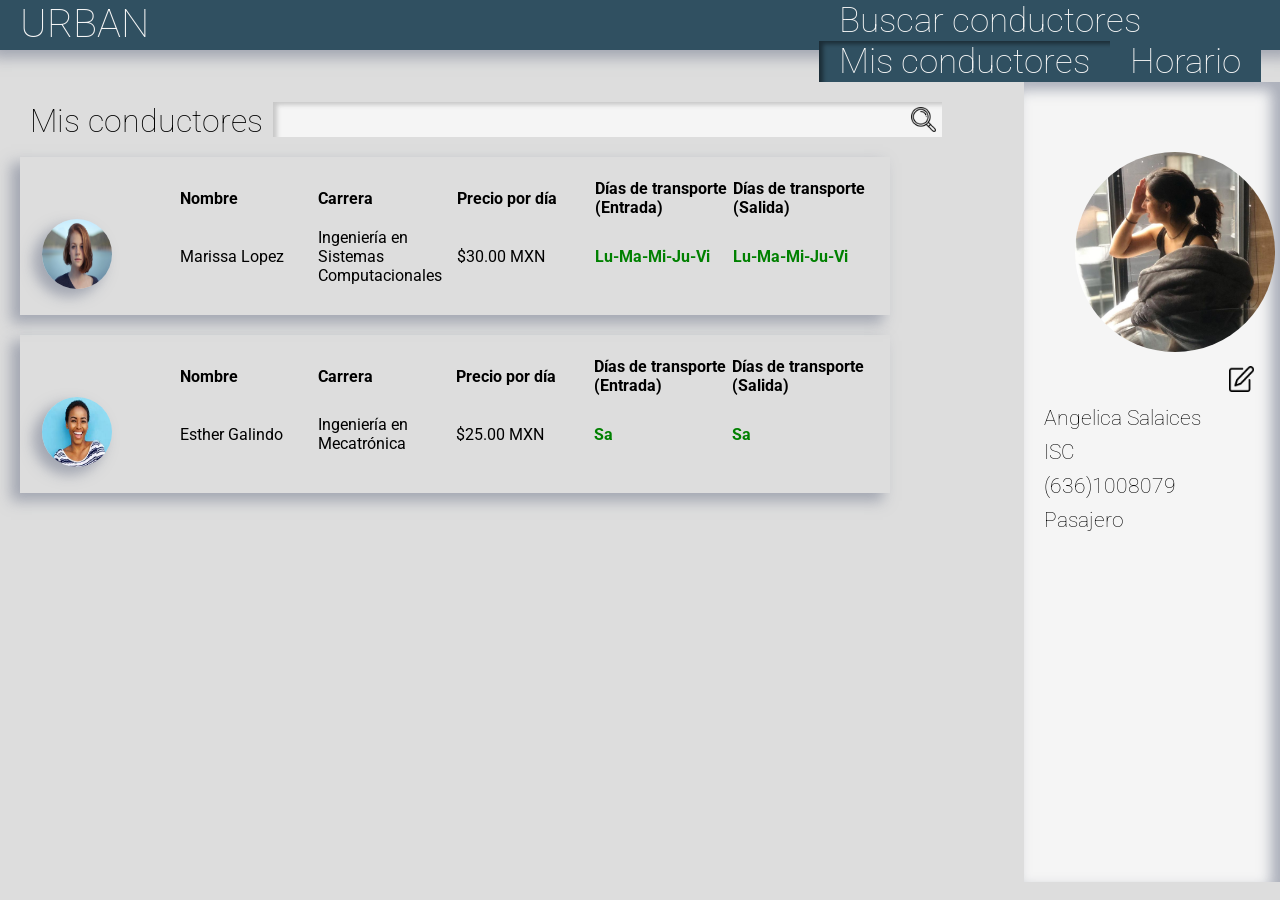
<file: URBAN/html/misclientes.html>
<!DOCTYPE html>
<html lang="en">
<head>
    <meta charset="UTF-8">
    <meta name="viewport" content="width=device-width, initial-scale=1.0">
    <title>Mis conductores</title>
    <link rel="stylesheet" href="../css/estilosm.css">
    <link rel="preconnect" href="https://fonts.gstatic.com">
    <link href="https://fonts.googleapis.com/css2?family=Noto+Sans+JP&family=Roboto:ital,wght@0,100;0,400;1,100&display=swap" rel="stylesheet">
</head>
<body>
    <div id="logo">
        <div class="col1">URBAN</div>
        <div class="col2"><button >Buscar conductores</button></div>
        <div class="col2"><button style="-webkit-box-shadow: inset 8px 7px 4px -4px rgba(0, 0, 0, 0.44);
            -moz-box-shadow: inset 8px 7px 4px -4px rgba(0, 0, 0, 0.44);
            box-shadow: inset 8px 7px 4px -4px rgba(0, 0, 0, 0.44);">Mis conductores</button></div>
        <div class="col2"><button >Horario</button></div>
        
    </div>
    <div class="usuario">
        <img class="imgyo"src="../img/yo.png" alt="">
        <br>
        <img id="editar"src="../img/edit.png" alt="">
        <p class="texto">Angelica Salaices</p>
        <p class="texto">ISC</p>
        <p class="texto">(636)1008079</p>
        <p class="texto">Pasajero</p>


    </div>
    <div><h1 class="titulos" style="margin-left:30px; margin-top: 20px; float: left;">Mis conductores</h1><input id="buscar"type="text"> </div>
    <table class="tabla">
        <tr>
            <td><strong></strong></td>
          <td><strong>Nombre</strong></td>
          <td><strong>Carrera</strong></td>
          <td><strong>Precio por día</strong></td>
          <td><strong>Días de transporte (Entrada)</strong></td>
          <td><strong>Días de transporte (Salida)</strong></td>
          

        </tr>
        <tr class="fila">
                <td><img  class ="imgperfil"src="../img/person1.jpg" alt=""></td>
                <td>Marissa Lopez</td>
                <td>Ingeniería en Sistemas Computacionales</td>
                <td>$30.00 MXN</td>
                <td><strong style="color: green;">Lu-Ma-Mi-Ju-Vi</strong></td>
                <td><strong style="color: green;">Lu-Ma-Mi-Ju-Vi</strong></td>
               
        </tr>
        <table class="tabla">
            <tr>
                <td></td>
              <td><strong>Nombre</strong></td>
              <td><strong>Carrera</strong></td>
              <td><strong>Precio por día</strong></td>
              <td><strong>Días de transporte (Entrada)</strong></td>
              <td><strong>Días de transporte (Salida)</strong></td>
            </tr>
            <tr class="fila">
                    <td><img  class ="imgperfil"src="../img/person2.jpg" alt=""></td>
                    <td>Esther Galindo</td>
                    <td>Ingeniería en Mecatrónica</td>
                    <td>$25.00 MXN</td>
                    <td><strong style="color: green;">Sa</strong></td>
                <td><strong style="color: green;">Sa</strong></td>
            </tr>
           
        
        
        
       
    
    
</body>
</html>
</file>
<file: coffee/css/estilos.css>
*{
    margin: 0px;
    padding: 0px;
}
body{
    background-color: whitesmoke;
    font-family: 'Roboto', sans-serif;
    overflow-x: hidden;
}
h1,h2,h3,h4,h5,h6{
    font-family: 'Noto Sans JP', sans-serif;
}
h1{
    font-size: 2rem;
}
h2{
    font-size: 2rem;
}
h3{
    font-size: 1.5rem;
}
header{
    position: fixed;
    height: 70px;
    border-bottom: 1px solid #c1c1c1;
    width: 100%;
    background-color: whitesmoke;
    top: 0px;
}
header > #logo{
    padding-top: 15px;
    font-size: 1rem;
    float: left;
    margin-left: 5%;
    

}
header > #logo  > h2{
    font-size: 1.5rem;
}
header > nav{
    font-size: 1rem;
    float: right;
    width: 40%;
    
    padding-top: 25px;

}
header > nav > ul > li{
    float: left;
    width: 20%;
    list-style: none;
}
header > nav > ul > li > a{
text-decoration: none;
color: #1d1d1d;
text-transform: uppercase;
font-weight: 400;
transition: 1s ease-in all;
}
header > nav > ul > li > a:hover{
    text-decoration: underline;
    }
section#main{
    min-height: 500px;
    margin-top: 70px;
    width: 100%;
    float: left;

}
section#main h1{
    margin-top: 150px;
    margin-left: 100px;
}
section#main h3{
    font-weight: lighter;
    margin-left: 100px;
    font-size: 1.2rem;
    width: 50%;
}
section#main .bola{
    width: 500px;
    height: 500px;
    border-radius: 50%;
    background-color: #eee459;
    float: right;
    margin-right: -100px;
}
section#main .bola img{
    width: 290px;
    display: block;
    margin-top: 50px;
    margin-left: 100px;
    transform:rotate(-30deg);
}
.col{
    width: 50%;
    float: left;

}
#numeros{
    border-left: 10px solid #19a49c;
    width: 100%;
    height: 100px;
    margin-top: 20px;
}
#numeros >div >.col >h5{
    /* border-bottom: 1px solid #1d1d1d; */
    font-size: 1.5rem;
    font-weight: lighter;
}
#news, #contact{
    
    width: 90%;
    margin-left: 90px;
    min-height: 300px;
    display: block;
    margin-top: 50px;
}
#news .columna3{
    float:left;
    width:25%;
    height: 200px;
    margin-left:8%;
}
#news .columna3 a{
    text-decoration: none;
    color: #1d1d1d;
}
#news .columna3 a img{
    width: 100%;
    height: 90%;
}
#contact h2{
    margin-top: 200px;
}
#contact fieldset{
    border: none;
    padding: 5px;
}
#contact fieldset label{
    display: block;
    width: 100%;
}
#contact fieldset input, #contact fieldset textarea{
    display: block;
    width: 90%;
    border: 1px solid #eeeeee;
    padding: 5px;
    outline-color: #eeeeee;
    height: 30px;
}
#contact fieldset button{
    width: 150px;
    height: 30px;
    padding: 5px;
    background-color: #19a49c;
    color: white;
    border: none;
}
footer{
    text-align: center;
    padding: 5px;
    margin-top: 50px;
    display: block;
    width: 100%;
    height: 70px;
    background-color: #19a49c;
    color: whitesmoke;
}
</file>
<file: coffee/css/mediaquerys.css>
@media screen and (min-width: 300px){
    body{
        background-color: red;
    }
    .col{
        width: 100%;
    }
    #news .columna3{
        width:100%;  
        margin-left: 0px;
    }
}



@media screen and (min-width: 768px){
    body{
        background-color: green;
    }
}



@media screen and (min-width: 992px){
    body{
        background-color: whitesmoke;
    }
    #news .columna3{
        width:25%;  
        margin-left: 8%;
    }
}
</file>
<file: estilos/estilos.css>
/*Selector es por nombre de etiqueta */
/*Selector id #*/
/*Selector clase*/
        div{
            background-color: royalblue;
        }
        #titulo{
            color: white;
        }
        h2{
            color:red;
        }
        .caja{
            background-color: blue;
            width: 100px;
            height: 100px;
            border-radius: 50px;
            margin-top:20px ;
        }
        .caja:first-child{
            background-color: salmon;
        }
        .caja:last-child{
            background-color: skyblue ;
        }
        .caja:nth-child(4){
            background-color: tomato;
        }
</file>
<file: prepractica/estilos.css>
*{
    margin: 0px;
    padding: 0px;
}
body{
    background-color: blue;
}
#header{
    width: 100%;
    height: 70px;
    background-color: lightseagreen;
    position: fixed;
    top: 0px;
    left: 0px;
    z-index: 2;
}
#central{
    height: 700px;
    margin-top: 70px;
    float: left;
    width: 100%;
}
#nav, #aside{
    width: 20%;
    height: 500px;
    background-color: lightsteelblue;
    float: left;
}
#section{
    width: 60%;
    height: 700px;
    background-color: lightslategray;
    float: left;
}
#header2{
    background-color: lightgreen;
    height: 70px;

}
#article{
    background-color: lightgrey;
    height: 200px;
    margin-top: 20px;
}
#footer{
    height: 70px;
    background-color: lightgreen;
    margin-top: 50px;
}
#footer2{
    height: 70px;
    background-color: black;
}
#whats{
    width: 60px;
    height: 60px;
    border-bottom-left-radius: 30px;
    border-bottom-right-radius: 30px;
    position: fixed;
    background-color: chartreuse;
    bottom: 10px;
    right: 10px;
    text-align: center;
    font-size: 30px;
    line-height: 2;
    color: white;
    z-index: 3;
}
#an{
    width: 30%;
    height: 300px;
    border-radius: 20px;
    background-color: yellowgreen;
    text-align: center;
    position: absolute;
    top: 150px;
    left: 35%;
    -webkit-box-shadow: inset -7px 3px 10px 1px rgba(26,33,43,0.8);
    -moz-box-shadow: inset -7px 3px 10px 1px rgba(26,33,43,0.8);
     box-shadow: inset -7px 3px 10px 1px rgba(26,33,43,0.8);

     /* https://www.cssmatic.com/box-shadow */
}
</file>
<file: space/css/estilos.css>
*{
    margin: 0px;
    padding: 0px;
}
body{
    background-color: black;
    overflow: hidden;
    background-image: url(../img/fondo.jpg);
    animation: animacion 60s infinite;
}
@keyframes animacion{
    0%{
        background-position: 30% 30%;
    }
    20%{
        background-position: 15% 40%;
    }
    20%{
        background-position: 10% 50%;
    }
    20%{
        background-position: 2% 60%;
    }
    20%{
        background-position: 1% 40%;
    }
    20%{
        background-position: 15% 40%;
    }

    
}
#btn{
    display: block;
    position: fixed;
    top: 49%;
    left: calc(50% - 75px);
    width: 150px;
    height: 50px;
    background-color: black;
    border: 1px solid #1d1d1d;
    text-decoration: none;
    color: blanchedalmond;
    text-align: center;
    line-height: 3;
    font-weight: bold;
    border-radius: 20px;
    transition: 2s ease-in all;
}
#btn:hover{
    background-color: blanchedalmond;
    border: 1px solid #cccccc;
    color: black;
    transform: scale(2);
}
#mercurio{
    display: block;
    width: 100px;
    height: 100px;
    position: absolute;
    animation: aniMer 30s infinite ease-out;

}
@keyframes aniMer{
    from{
        top: 500px;
        left: 1000px;
        transform: rotate(0deg);
    }
    to{
        top: 200px;
        left: 200px;
        transform: rotate(360deg);

    }
}
</file>
<file: estilos/cajas.css>
*{
    margin: 0px;
    padding: 0px;

}
body{
    background-color: slategray;
    font-size: 10px;
    
}
#nuevo{
    width: 90%;
    height: 50px;
    border: dashed white;
    padding: 10px;
    background-color: chartreuse;
}
#nuevo > div{
    background-color: cornflowerblue;
    width: 50%;
}
#span{
    width: 100%;
    height: 50px;
    background-color: blue;
    font-size: 10em;
    display: block;
}

#caja1{
    background-color: snow;
    font-size: 2em;
    height: 300px;
    padding: 10px;
}
#caja2{
    background-color: tan;
}
div#caja1 > div.cajas > p{
    font-size: 1em;
    color: yellow;
}
.cajas{
    background-color: violet;
    width: 18%;
    height: 200px;
    /* border:2px solid #ffffff; */
    float: left;
    margin-left: 4%;
    margin-top: 20px;
    padding: 10px;
}
</file>
<file: practica1/estilos.css>
*{
    margin: 0px;
    padding: 0px;
}
#header{
    width: 100%;
    height: 70px;
    background-color: crimson;
}
#nav{
    margin: 10px;
    width: 10%;
    height: 50px;
    background-color: darkgoldenrod;
    float: left;
}
#section{
    margin: 0px;
    padding: 0px;
    width: 80%;
    
}
#aside{
    margin: 10px;
    width: 10%;
    height: 50px;
    background-color: darkgoldenrod;
    float: right;
}
#caja1{
    width: 100%;
    height: 300px;
    background-color: lavender;
}
#caja2{
    width: 100%;
    height: 300px;
    background-color: palevioletred;
}
.caja1{
    background-color: purple;
    width: 18%;
    height: 200px;
    float: left;
    margin-left: 4%;
    margin-top: 40px;
    padding: 10px;
}
#caja3{
    width: 100%;
    height: 300px;
    background-color: blue
}
.caja2{
    background-color: purple;
    width: 40%;
    height: 200px;
    float: left;
    margin-left: 4.5%;
    margin-top: 40px;
    padding: 10px;
}
#caja4{
    width: 100%;
    height: 300px;
    background-color: black;
}
#caja5{
    width: 65%;
    height: 200px;
    background-color: purple;
    margin-left: 15%;
    margin-top: 30px;
    padding: 10px;
}
</file>
<file: URBAN/css/estilos.css>
*{
    margin: 0px;
    padding: 0px;
}

body{
    background-color: whitesmoke;
    font-family: 'Roboto', sans-serif;
    overflow-x: hidden;
    overflow-y: hidden;
}

#logo{
    display: block;
    height: 50px;
    width: 100%;
    font-size: 40px;
    background-color: rgb(48, 80, 97);
    color: whitesmoke;
    font-weight: lighter;
    padding-left: 20px;
    -webkit-box-shadow: -8px 7px 13px 1px rgba(136,142,158,0.68);
    -moz-box-shadow: -8px 7px 13px 1px rgba(136,142,158,0.68);
    box-shadow: -8px 7px 13px 1px rgba(136,142,158,0.68);
}

.bien{
    width: 30%;
    height: 800px;
    float: left;
    background-color: rgb(234, 233, 242);
    -webkit-box-shadow: inset -8px 7px 13px 1px rgba(136,142,158,0.68);
    -moz-box-shadow: inset -8px 7px 13px 1px rgba(136,142,158,0.68);
    box-shadow: inset -8px 7px 13px 1px rgba(136,142,158,0.68);
}
.bien > h2{
margin-left: 20px;
margin-top: 50px;
font-weight: lighter;
}
@media screen and (min-width: 300px){
    .bien{
        width: 100%;
    }
}
@media screen and (min-width: 992px){
    .bien{
        width: 30%;
    }
}


.iniciar fieldset{
    border: none;
}
.inp{
    margin-top: 30px;
    margin-left: 20px;
    display: block;
    width: 80%;
    border: 1px solid #eeeeee;
    padding: 5px;
    outline-color: #eeeeee;
    height: 30px;
    font-size: 1rem;
    font-weight: lighter;
    -webkit-box-shadow: inset 8px 7px 4px -4px rgba(143,143,143,0.44);
    -moz-box-shadow: inset 8px 7px 4px -4px rgba(143,143,143,0.44);
    box-shadow: inset 8px 7px 4px -4px rgba(143,143,143,0.44);
    
}
.iniciar button{
    margin-top: 30px;
    margin-left: 20px;
    width: 100px;
    height: 40px;
    padding: 5px;
    background-color: #0000004f;
    color: whitesmoke;
    border: none;
    font-size: 1rem;
    font-weight: lighter;
    -webkit-box-shadow: 8px 7px 4px -4px rgba(143,143,143,0.4);
    -moz-box-shadow: 8px 7px 4px -4px rgba(143,143,143,0.4);
    box-shadow: 8px 7px 4px -4px rgba(143,143,143,0.4);
}
.cimg {
    display: block;
    width: 70%;
    height: 800px;
    margin: 0px;
    overflow: hidden;
    position:sticky;
    float: left;
}
.cimg > .imgfondo {
    
    position:static;
    margin: auto;
    max-width: 100%;
    max-height: 750px;
    
}
</file>
<file: URBAN/css/estilosb.css>
*{
    margin: 0px;
    padding: 0px;
}
body{
    background-color: whitesmoke;
    font-family: 'Roboto', sans-serif;
    overflow-x: hidden;
    background-color: rgb(221, 221, 221);

}
@media screen and (max-width: 600px){

    #logo{
        display: block;
        height: 50px;
        width: 100%;
        font-size: 40px;
        background-color: rgb(48, 80, 97);
        color: whitesmoke;
        font-weight: lighter;
        padding-left: 20px;
        -webkit-box-shadow: -8px 7px 13px 1px rgba(136,142,158,0.68);
        -moz-box-shadow: -8px 7px 13px 1px rgba(136,142,158,0.68);
        box-shadow: -8px 7px 13px 1px rgba(136,142,158,0.68);
        border: none;
    }
    #logo div.col2{
    display: none;
    }
    .usuario{
        display: none;
    }
    #menu{
        display: block;
        background-color: white;
        width: 100%;
        height: 20px;
        -webkit-box-shadow: -8px 7px 13px 1px rgba(136,142,158,0.68);
        -moz-box-shadow: -8px 7px 13px 1px rgba(136,142,158,0.68);
        box-shadow: -8px 7px 13px 1px rgba(136,142,158,0.68);
    }
    #buscar{
        width: 83%;
        margin-top: 20px;
        margin-left: 20px;
        background-color: whitesmoke;
        height: 35px;
        border: none;
        -webkit-box-shadow: inset 8px 7px 4px -4px rgba(143,143,143,0.44);
        -moz-box-shadow: inset 8px 7px 4px -4px rgba(143,143,143,0.44);
        box-shadow: inset 8px 7px 4px -4px rgba(143,143,143,0.44);
        background-image: url("../img/loupe.png");
        background-size: 25px;
        background-repeat: no-repeat;
        background-position-x: 99%;
        background-position-y: 50%;
        padding-left: 10px;
        
    }
    #lupa{
        display:block; 
        float: left; 
        width: 30px;
    }
    .opciones{
        display: block;
        font-size: 1.5rem;
        float: left;
        font-size: 0.84rem;
        padding-left: 10px;
        text-decoration: none;
        color: rgb(48, 80, 97);
    }
    .dia{
        display: block;
        float: left;
        width: 40%;
        height: 30px;
        margin-bottom: 20px;
        margin-left: 20px;
        font-size: 0.89rem;
        border: none;
        font-weight: lighter;
        -webkit-box-shadow: -8px 7px 13px 1px rgba(136,142,158,0.68);
        -moz-box-shadow: -8px 7px 13px 1px rgba(136,142,158,0.68);
        box-shadow: -8px 7px 13px 1px rgba(136,142,158,0.68);
    
    }
    .tabla{
        width: 90%;
        margin-left: 25px;
        margin-top: 20px;
        padding-left: 10px;
        
        font-size: 0.85rem;
        -webkit-box-shadow: -8px 7px 13px 1px rgba(136,142,158,0.68);
        -moz-box-shadow: -8px 7px 13px 1px rgba(136,142,158,0.68);
        box-shadow: -8px 7px 13px 1px rgba(136,142,158,0.68);
        
        
        
    
    }
    .tabla:hover{
        -webkit-box-shadow: -8px 7px 13px 1px rgba(136,142,158,0.68);
        -moz-box-shadow: -8px 7px 13px 1px rgba(136,142,158,0.68);
        box-shadow: -8px 7px 13px 1px rgba(30, 41, 70, 0.68);
    }

    .imgperfil{
        width: 40px;
        height: 40px;
        border-radius: 100px;
        -webkit-box-shadow: -8px 7px 13px 1px rgba(136,142,158,0.68);
        -moz-box-shadow: -8px 7px 13px 1px rgba(136,142,158,0.68);
        box-shadow: -8px 7px 13px 1px rgba(136,142,158,0.68);
    }
    .titulos{
        font-weight: lighter;
        
    }
    .texto{
    margin-left: 20px;
    margin-right: 20px;
    font-weight: lighter;
    margin-top: 10px;
    font-size: 1.3rem;
}
}
@media screen and (min-width: 900px){
    #menu{
        display: none;
    }
    #logo{
        display: block;
        height: 50px;
        width: 100%;
        font-size: 40px;
        background-color: rgb(48, 80, 97);
        color: whitesmoke;
        font-weight: lighter;
        padding-left: 20px;
        -webkit-box-shadow: -8px 7px 13px 1px rgba(136,142,158,0.68);
        -moz-box-shadow: -8px 7px 13px 1px rgba(136,142,158,0.68);
        box-shadow: -8px 7px 13px 1px rgba(136,142,158,0.68);
        border: none;
    }
    #logo div.col1{
    
        float: left;
        padding-right: 670px;
    }
    #logo div.col2 button{ 
        padding-left: 20px;
        padding-right: 20px;
        height: 100%;
        float: left;
        font-family: -apple-system, BlinkMacSystemFont, 'Segoe UI', Roboto, Oxygen, Ubuntu, Cantarell, 'Open Sans', 'Helvetica Neue', sans-serif;
        background-color: rgb(48, 80, 97);
        color: whitesmoke;
        font-size: 35px;
        font-weight: lighter;
        border: none;
    
    }
    #logo div.col2 button:hover{ 
    -webkit-box-shadow: -8px 7px 13px 1px rgba(0, 0, 0, 0.68);
    -moz-box-shadow: -8px 7px 13px 1px rgba(0, 0, 0, 0.68);
    box-shadow: -8px 7px 13px 1px rgba(0, 0, 0, 0.68);
    }
    #logo div.col2 button:active{
        -webkit-box-shadow: inset 8px 7px 4px -4px rgba(0, 0, 0, 0.44);
        -moz-box-shadow: inset 8px 7px 4px -4px rgba(0, 0, 0, 0.44);
        box-shadow: inset 8px 7px 4px -4px rgba(0, 0, 0, 0.44);
    }
    
    .usuario{
        display: block;
        float: right;
        background-color:whitesmoke;
        width: 20%;
        height: 800px;
        -webkit-box-shadow: inset -8px 7px 13px 1px rgba(136,142,158,0.68);
        -moz-box-shadow: inset -8px 7px 13px 1px rgba(136,142,158,0.68);
        box-shadow: inset -8px 7px 13px 1px rgba(136,142,158,0.68);
    }
    .imgyo{
        border-radius: 100px;
        width: 200px;
        height: 200px;
        margin-left: 20%;
        margin-top: 70px;
    }
    #editar{
        margin-top: 10px;
        margin-left: 80%;
        width: 10%;
    
    }
    #buscar{
        width: 49%;
        margin-top: 20px;
        margin-left: 10px;
        background-color: whitesmoke;
        height: 35px;
        border: none;
        -webkit-box-shadow: inset 8px 7px 4px -4px rgba(143,143,143,0.44);
        -moz-box-shadow: inset 8px 7px 4px -4px rgba(143,143,143,0.44);
        box-shadow: inset 8px 7px 4px -4px rgba(143,143,143,0.44);
        background-image: url("../img/loupe.png");
        background-size: 25px;
        background-repeat: no-repeat;
        background-position-x: 99%;
        background-position-y: 50%;
        padding-left: 10px;
        
    }
    #lupa{
        display:block; 
        float: left; 
        width: 30px;
    }

    .dia{
        display: block;
        float: left;
        width: 10.8%;
        height: 30px;
        margin-bottom: 20px;
        margin-left: 10px;
        font-size: 0.9rem;
        border: none;
        font-weight: lighter;
        -webkit-box-shadow: -8px 7px 13px 1px rgba(136,142,158,0.68);
        -moz-box-shadow: -8px 7px 13px 1px rgba(136,142,158,0.68);
        box-shadow: -8px 7px 13px 1px rgba(136,142,158,0.68);
    
    }
    .dia:hover{
        -webkit-box-shadow: -8px 7px 13px 1px rgba(136,142,158,0.68);
        -moz-box-shadow: -8px 7px 13px 1px rgba(136,142,158,0.68);
        box-shadow: -8px 7px 13px 1px rgba(30, 41, 70, 0.68);
    }
    .tabla{
        width: 68%;
        margin-left: 20px;
        margin-top: 20px;
        padding:20px;
        -webkit-box-shadow: -8px 7px 13px 1px rgba(136,142,158,0.68);
        -moz-box-shadow: -8px 7px 13px 1px rgba(136,142,158,0.68);
        box-shadow: -8px 7px 13px 1px rgba(136,142,158,0.68);
        
        
        
    
    }
    .tabla:hover{
        -webkit-box-shadow: -8px 7px 13px 1px rgba(136,142,158,0.68);
        -moz-box-shadow: -8px 7px 13px 1px rgba(136,142,158,0.68);
        box-shadow: -8px 7px 13px 1px rgba(30, 41, 70, 0.68);
    }
    .tabla .fila  td{
        padding-top: 0px;
        
        
        
    }
    .imgperfil{
        width: 70px;
        height: 70px;
        border-radius: 100px;
        -webkit-box-shadow: -8px 7px 13px 1px rgba(136,142,158,0.68);
        -moz-box-shadow: -8px 7px 13px 1px rgba(136,142,158,0.68);
        box-shadow: -8px 7px 13px 1px rgba(136,142,158,0.68);
    }
    .titulos{
        margin-left: 20px;
        margin-top: 50px;
        font-weight: lighter;
        
    }
.texto{
    margin-left: 20px;
    margin-right: 20px;
    font-weight: lighter;
    margin-top: 10px;
    font-size: 1.3rem;
}
    
    
}
</file>
<file: URBAN/css/estilosh.css>
*{
    margin: 0px;
    padding: 0px;
}
body{
    background-color: whitesmoke;
    font-family: 'Roboto', sans-serif;
    overflow-x: hidden;
    background-color: rgb(221, 221, 221);
}
@media screen and (max-width: 600px){
        #logo div.col2 button{ 
        display: none;
    
    }
    #logo{
        display: block;
        height: 50px;
        width: 100%;
        font-size: 40px;
        background-color: rgb(48, 80, 97);
        color: whitesmoke;
        font-weight: lighter;
        padding-left: 20px;
        -webkit-box-shadow: -8px 7px 13px 1px rgba(136,142,158,0.68);
        -moz-box-shadow: -8px 7px 13px 1px rgba(136,142,158,0.68);
        box-shadow: -8px 7px 13px 1px rgba(136,142,158,0.68);
        border: none;
    }
    #logo > button{
        background-color: rgb(48, 80, 97);
        border: none;
    }
    #logo > button:active{
        
        border: none;

    }

    #logo img{
        
        float: left;       
        width: 30px;
        margin-top: 10px;
    } 
      
 
    #logo div.col1{
    
        float: left;
        padding-right: 150px;
    }
    #menu{
        display: block;
        background-color: white;
        width: 100%;
        height: 20px;
        -webkit-box-shadow: -8px 7px 13px 1px rgba(136,142,158,0.68);
        -moz-box-shadow: -8px 7px 13px 1px rgba(136,142,158,0.68);
        box-shadow: -8px 7px 13px 1px rgba(136,142,158,0.68);
    }
    


    .opciones{
        display: block;
        font-size: 1.5rem;
        float: left;
        font-size: 0.84rem;
        padding-left: 10px;
        text-decoration: none;
        color: rgb(48, 80, 97);
    }

    .usuario{
        display: none;
        }
    .tablaH1{
       display: none; 
    }
    .tablaH2{
        display: none; 
     }
        .texto1{
            margin-left: 20px;
            margin-right: 20px;
            font-weight: lighter;
            margin-top: 10px;
            font-size: 1.3rem;
        }
        .texto2{
            display: none;
        }
        .tabla{
            width: 85%;
            margin-left: 20px;
            margin-top: 20px;
            padding:20px;
            border-color: rgb(69, 10, 138);
            border-left: rgb(48, 80, 97);
            -webkit-box-shadow: -8px 7px 13px 1px rgba(136,142,158,0.68);
            -moz-box-shadow: -8px 7px 13px 1px rgba(136,142,158,0.68);
            box-shadow: -8px 7px 13px 1px rgba(136,142,158,0.68);
            
            
        
        }
        .tabla tr td{
            width: 40%;
        }
        .tabla tr td select{
            width: 100%;
        }
        
        .inp{
            display: block;
            width: 95%;
            float: left;
            border: 1px solid #eeeeee;
            padding: 5px;
            outline-color: #eeeeee;
            height: 30px;
            font-size: 0.8rem;
            font-weight: lighter;
            -webkit-box-shadow: inset 8px 7px 4px -4px rgba(143,143,143,0.44);
            -moz-box-shadow: inset 8px 7px 4px -4px rgba(143,143,143,0.44);
            box-shadow: inset 8px 7px 4px -4px rgba(143,143,143,0.44);
            
        }
        .inp1{
            display: block;
            width: 99%;
            border: 1px solid #eeeeee;
            padding: 5px;
            outline-color: #eeeeee;
            height: 30px;
            font-size: 1rem;
            font-weight: lighter;
            -webkit-box-shadow: inset 8px 7px 4px -4px rgba(143,143,143,0.44);
            -moz-box-shadow: inset 8px 7px 4px -4px rgba(143,143,143,0.44);
            box-shadow: inset 8px 7px 4px -4px rgba(143,143,143,0.44);
            
        }
        .button{
            margin-top: 10px;
            width: 100px;
            height: 40px;
            padding: 5px;
            background-color: #0000004f;
            color: whitesmoke;
            border: none;
            font-size: 1rem;
            font-weight: lighter;
            -webkit-box-shadow: 8px 7px 4px -4px rgba(143,143,143,0.4);
            -moz-box-shadow: 8px 7px 4px -4px rgba(143,143,143,0.4);
            box-shadow: 8px 7px 4px -4px rgba(143,143,143,0.4);
        }
    
}
@media screen and (min-width: 700px){
    #logo{
        display: block;
        height: 50px;
        width: 100%;
        font-size: 40px;
        background-color: rgb(48, 80, 97);
        color: whitesmoke;
        font-weight: lighter;
        padding-left: 20px;
        -webkit-box-shadow: -8px 7px 13px 1px rgba(136,142,158,0.68);
        -moz-box-shadow: -8px 7px 13px 1px rgba(136,142,158,0.68);
        box-shadow: -8px 7px 13px 1px rgba(136,142,158,0.68);
        border: none;
    }
    #logo img{
        
        display: none;
    }
    #logo div.col1{
       
        float: left;
        padding-right: 600px;
    }
    #logo div.col2 button{ 
        display: initial;
        padding-left: 20px;
        padding-right: 20px;
        height: 100%;
        float: left;
        font-family: -apple-system, BlinkMacSystemFont, 'Segoe UI', Roboto, Oxygen, Ubuntu, Cantarell, 'Open Sans', 'Helvetica Neue', sans-serif;
        background-color: rgb(48, 80, 97);
        color: whitesmoke;
        font-size: 35px;
        font-weight: lighter;
        border: none;
    
    }
    #logo div.col2 button:hover{ 
    -webkit-box-shadow: -8px 7px 13px 1px rgba(0, 0, 0, 0.68);
    -moz-box-shadow: -8px 7px 13px 1px rgba(0, 0, 0, 0.68);
    box-shadow: -8px 7px 13px 1px rgba(0, 0, 0, 0.68);
    }
    #logo div.col2 button:active{
        -webkit-box-shadow: inset 8px 7px 4px -4px rgba(0, 0, 0, 0.44);
        -moz-box-shadow: inset 8px 7px 4px -4px rgba(0, 0, 0, 0.44);
        box-shadow: inset 8px 7px 4px -4px rgba(0, 0, 0, 0.44);
    }
    #menu{
    display: none;
    }
    .usuario{
        display: block;
        float: right;
        background-color:whitesmoke;
        width: 20%;
        height: 800px;
        -webkit-box-shadow: inset -8px 7px 13px 1px rgba(136,142,158,0.68);
        -moz-box-shadow: inset -8px 7px 13px 1px rgba(136,142,158,0.68);
        box-shadow: inset -8px 7px 13px 1px rgba(136,142,158,0.68);
    }
    .imgyo{
        border-radius: 100px;
        width: 200px;
        height: 200px;
        margin-left: 20%;
        margin-top: 70px;
    }
    #editar{
        margin-top: 10px;
        margin-left: 80%;
        width: 10%;
    
    }
    #editar:hover{
        width: 11%;
    
    }
    .texto1{
        display: none;
    }
    .texto2{
        display: ini;
        margin-left: 20px;
        margin-right: 20px;
        font-weight: lighter;
        margin-top: 10px;
        font-size: 1.3rem;
    }
    .tabla{
        display: none;
    }
    .tablaH1{
        display: initial;
        display: block;
        width: 70%;
        margin-left: 20px;
        margin-top: 20px;        
        -webkit-box-shadow: -8px 7px 13px 1px rgba(136,142,158,0.68);
        -moz-box-shadow: -8px 7px 13px 1px rgba(136,142,158,0.68);
        box-shadow: -8px 7px 13px 1px rgba(136,142,158,0.68);
        
        
        
        
    
    }.tablaH1 tr td{
        width: 20%;
        padding: 10px;
    }
    .tablaH1 tr td select{
        width: 100%;

    }
    .tablaH2{
        display: initial;
        display: block;
        width: 70%;
        margin-left: 20px;
        margin-top: 20px;        
        -webkit-box-shadow: -8px 7px 13px 1px rgba(136,142,158,0.68);
        -moz-box-shadow: -8px 7px 13px 1px rgba(136,142,158,0.68);
        box-shadow: -8px 7px 13px 1px rgba(136,142,158,0.68);
        
        
        
        
    
    }.tablaH2 tr td{
    
      padding-left: 5px;
    }
    .tablaH2 tr td select{
       width: 70%;

    }
    
    .inp{
        margin-left: 20px;
        display: block;
        width: 80%;
        border: 1px solid #eeeeee;
        padding: 5px;
        outline-color: #eeeeee;
        height: 30px;
        font-size: 1rem;
        font-weight: lighter;
        -webkit-box-shadow: inset 8px 7px 4px -4px rgba(143,143,143,0.44);
        -moz-box-shadow: inset 8px 7px 4px -4px rgba(143,143,143,0.44);
        box-shadow: inset 8px 7px 4px -4px rgba(143,143,143,0.44);
        
    }
    .button{
        margin-left: 10px;
        width: 100px;
        height: 40px;
        padding: 5px;
        background-color: #0000004f;
        color: whitesmoke;
        border: none;
        font-size: 1rem;
        font-weight: lighter;
        -webkit-box-shadow: 8px 7px 4px -4px rgba(143,143,143,0.4);
        -moz-box-shadow: 8px 7px 4px -4px rgba(143,143,143,0.4);
        box-shadow: 8px 7px 4px -4px rgba(143,143,143,0.4);
    }
}
.texto{
    margin-left: 20px;
    margin-right: 20px;
    font-weight: lighter;
    margin-top: 10px;
    font-size: 1.3rem;
}

.titulos{
    margin-left: 20px;
    margin-top: 20px;
    font-weight: lighter;
    
}
</file>
<file: URBAN/css/estilosm.css>
*{
    margin: 0px;
    padding: 0px;
}
body{
    background-color: whitesmoke;
    font-family: 'Roboto', sans-serif;
    overflow-x: hidden;
    background-color: rgb(221, 221, 221);
}
@media screen and (max-width: 600px){
    #logo{
        display: block;
        height: 50px;
        width: 100%;
        font-size: 40px;
        background-color: rgb(48, 80, 97);
        color: whitesmoke;
        font-weight: lighter;
        padding-left: 20px;
        -webkit-box-shadow: -8px 7px 13px 1px rgba(136,142,158,0.68);
        -moz-box-shadow: -8px 7px 13px 1px rgba(136,142,158,0.68);
        box-shadow: -8px 7px 13px 1px rgba(136,142,158,0.68);
        border: none;
    }
    #logo div.col2{
        display: none;
    }
    .texto{
        margin-left: 20px;
        margin-right: 20px;
        font-weight: lighter;
        margin-top: 10px;
        font-size: 1.3rem;
    }
    .usuario{
        display: none;
        
    }

    #buscar{
        width: 90%;
        margin-top: 20px;
        margin-left: 10px;
        background-color: whitesmoke;
        height: 35px;
        border: none;
        -webkit-box-shadow: inset 8px 7px 4px -4px rgba(143,143,143,0.44);
        -moz-box-shadow: inset 8px 7px 4px -4px rgba(143,143,143,0.44);
        box-shadow: inset 8px 7px 4px -4px rgba(143,143,143,0.44);
        background-image: url("../img/loupe.png");
        background-size: 25px;
        background-repeat: no-repeat;
        background-position-x: 99%;
        background-position-y: 50%;
        padding-left: 10px;
        
    }
    #lupa{
        display:block; 
        float: left; 
        width: 35px;
    }
    .titulos{
        margin-left: 20px;
        margin-top: 50px;
        font-weight: lighter;
        
    }

    .tabla{
        width: 90%;
        margin-left: 20px;
        margin-top: 20px;

        -webkit-box-shadow: -8px 7px 13px 1px rgba(136,142,158,0.68);
        -moz-box-shadow: -8px 7px 13px 1px rgba(136,142,158,0.68);
        box-shadow: -8px 7px 13px 1px rgba(136,142,158,0.68);
        font-size: 0.7rem;
        
        
    
    }

    .tabla .fila  td{
        
        
    }
    
    .imgperfil{
        display: none;
    }
}
@media screen and (min-width: 900px){
    #logo{
        display: block;
        height: 50px;
        width: 100%;
        font-size: 40px;
        background-color: rgb(48, 80, 97);
        color: whitesmoke;
        font-weight: lighter;
        padding-left: 20px;
        -webkit-box-shadow: -8px 7px 13px 1px rgba(136,142,158,0.68);
        -moz-box-shadow: -8px 7px 13px 1px rgba(136,142,158,0.68);
        box-shadow: -8px 7px 13px 1px rgba(136,142,158,0.68);
        border: none;
    }
    #logo div.col1{
    
        float: left;
        padding-right: 670px;
    }
    #logo div.col2 button{ 
        padding-left: 20px;
        padding-right: 20px;
        height: 100%;
        float: left;
        font-family: -apple-system, BlinkMacSystemFont, 'Segoe UI', Roboto, Oxygen, Ubuntu, Cantarell, 'Open Sans', 'Helvetica Neue', sans-serif;
        background-color: rgb(48, 80, 97);
        color: whitesmoke;
        font-size: 35px;
        font-weight: lighter;
        border: none;
    
    }
    #logo div.col2 button:hover{ 
    -webkit-box-shadow: -8px 7px 13px 1px rgba(0, 0, 0, 0.68);
    -moz-box-shadow: -8px 7px 13px 1px rgba(0, 0, 0, 0.68);
    box-shadow: -8px 7px 13px 1px rgba(0, 0, 0, 0.68);
    }
    #logo div.col2 button:active{
        -webkit-box-shadow: inset 8px 7px 4px -4px rgba(0, 0, 0, 0.44);
        -moz-box-shadow: inset 8px 7px 4px -4px rgba(0, 0, 0, 0.44);
        box-shadow: inset 8px 7px 4px -4px rgba(0, 0, 0, 0.44);
    }
    .texto{
        margin-left: 20px;
        margin-right: 20px;
        font-weight: lighter;
        margin-top: 10px;
        font-size: 1.3rem;
    }
    .usuario{
        display: block;
        float: right;
        background-color:whitesmoke;
        width: 20%;
        height: 800px;
        -webkit-box-shadow: inset -8px 7px 13px 1px rgba(136,142,158,0.68);
        -moz-box-shadow: inset -8px 7px 13px 1px rgba(136,142,158,0.68);
        box-shadow: inset -8px 7px 13px 1px rgba(136,142,158,0.68);
    }
    .imgyo{
        border-radius: 100px;
        width: 200px;
        height: 200px;
        margin-left: 20%;
        margin-top: 70px;
    }
    #editar{
        margin-top: 10px;
        margin-left: 80%;
        width: 10%;
    
    }
    #buscar{
        width: 51.5%;
        margin-top: 20px;
        margin-left: 10px;
        background-color: whitesmoke;
        height: 35px;
        border: none;
        -webkit-box-shadow: inset 8px 7px 4px -4px rgba(143,143,143,0.44);
        -moz-box-shadow: inset 8px 7px 4px -4px rgba(143,143,143,0.44);
        box-shadow: inset 8px 7px 4px -4px rgba(143,143,143,0.44);
        background-image: url("../img/loupe.png");
        background-size: 25px;
        background-repeat: no-repeat;
        background-position-x: 99%;
        background-position-y: 50%;
        padding-left: 10px;
        
    }
    #lupa{
        display:block; 
        float: left; 
        width: 35px;
    }
    .titulos{
        margin-left: 20px;
        margin-top: 50px;
        font-weight: lighter;
        
    }

    .tabla{
        width: 68%;
        margin-left: 20px;
        margin-top: 20px;
        padding:20px;
        -webkit-box-shadow: -8px 7px 13px 1px rgba(136,142,158,0.68);
        -moz-box-shadow: -8px 7px 13px 1px rgba(136,142,158,0.68);
        box-shadow: -8px 7px 13px 1px rgba(136,142,158,0.68);
        
        
        
    
    }
    .tabla:hover{
        -webkit-box-shadow: -8px 7px 13px 1px rgba(136,142,158,0.68);
        -moz-box-shadow: -8px 7px 13px 1px rgba(136,142,158,0.68);
        box-shadow: -8px 7px 13px 1px rgba(30, 41, 70, 0.68);
    }
    .tabla .fila  td{
        padding-top: 0px;
        width: 15%;
        
        
    }
    
    .imgperfil{
        display: initial;
        width: 70px;
        height: 70px;
        border-radius: 100px;
        -webkit-box-shadow: -8px 7px 13px 1px rgba(136,142,158,0.68);
        -moz-box-shadow: -8px 7px 13px 1px rgba(136,142,158,0.68);
        box-shadow: -8px 7px 13px 1px rgba(136,142,158,0.68);
    }
}
</file>
